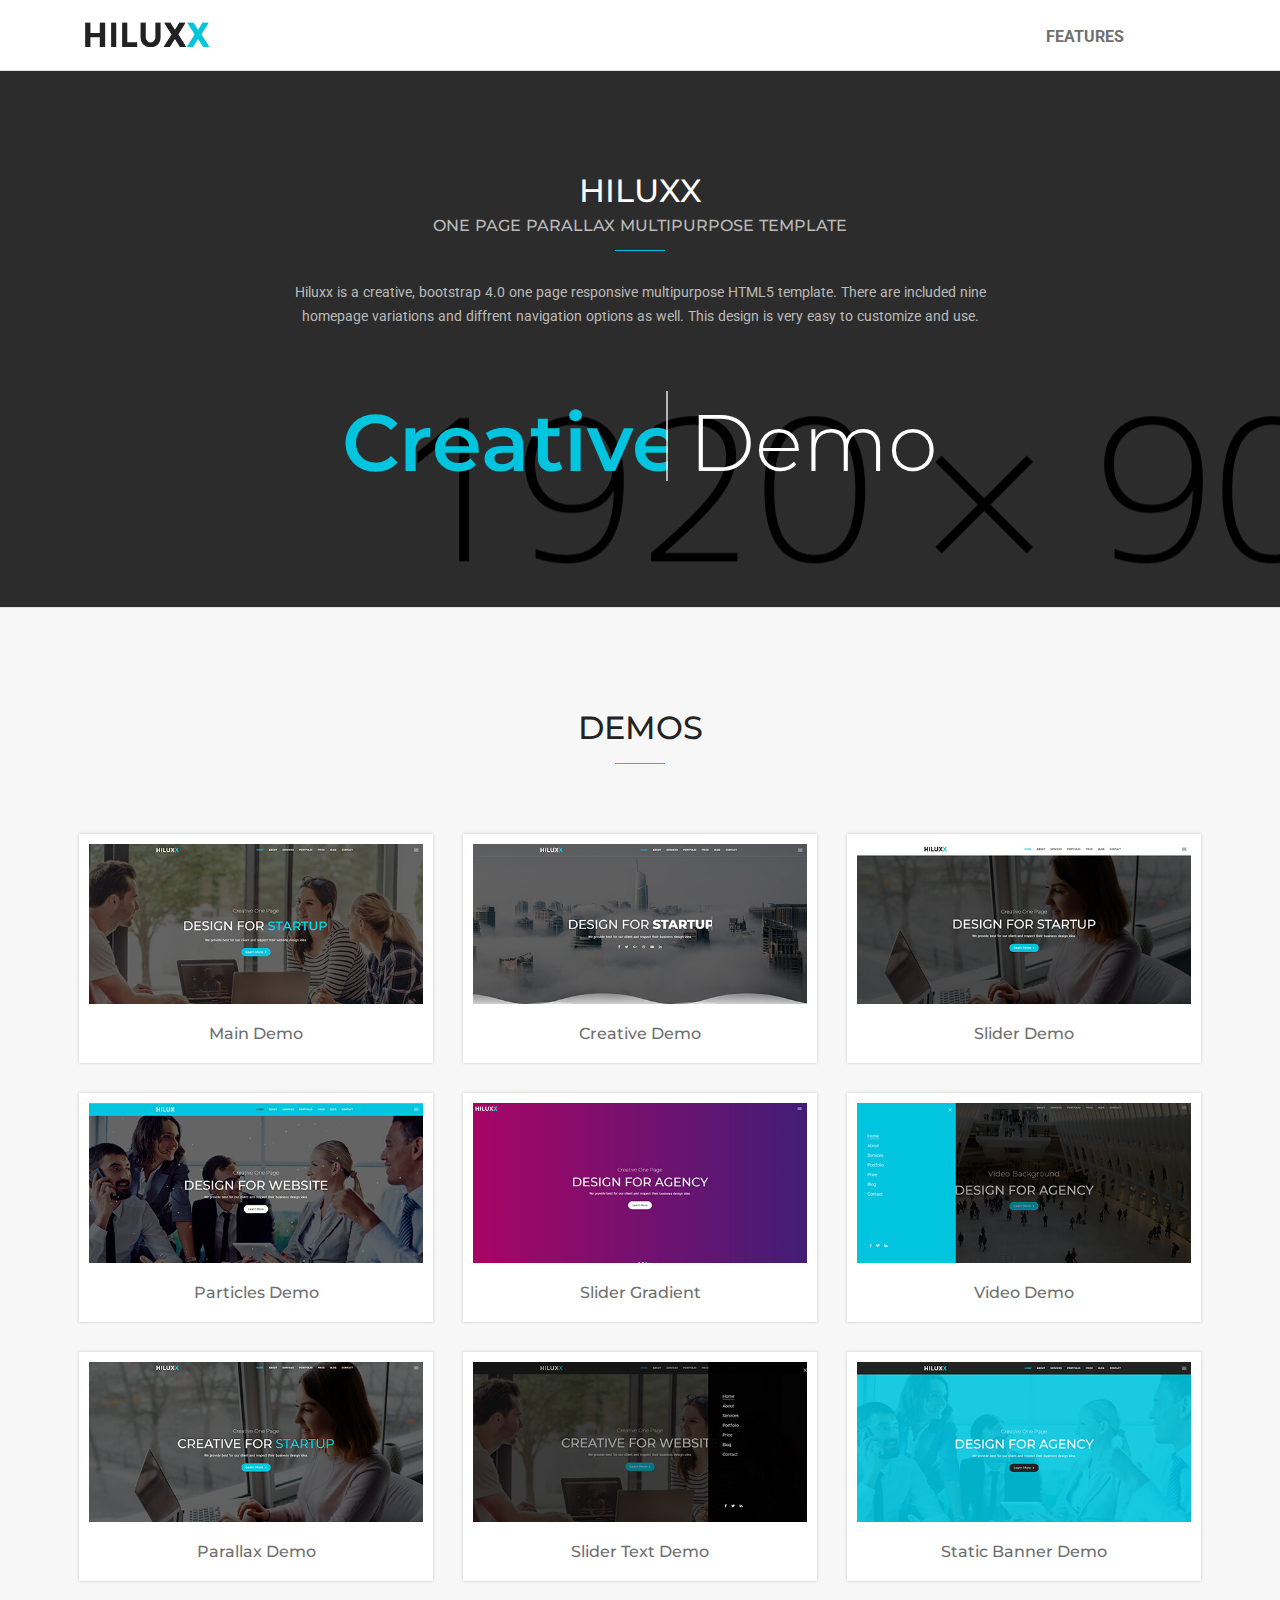
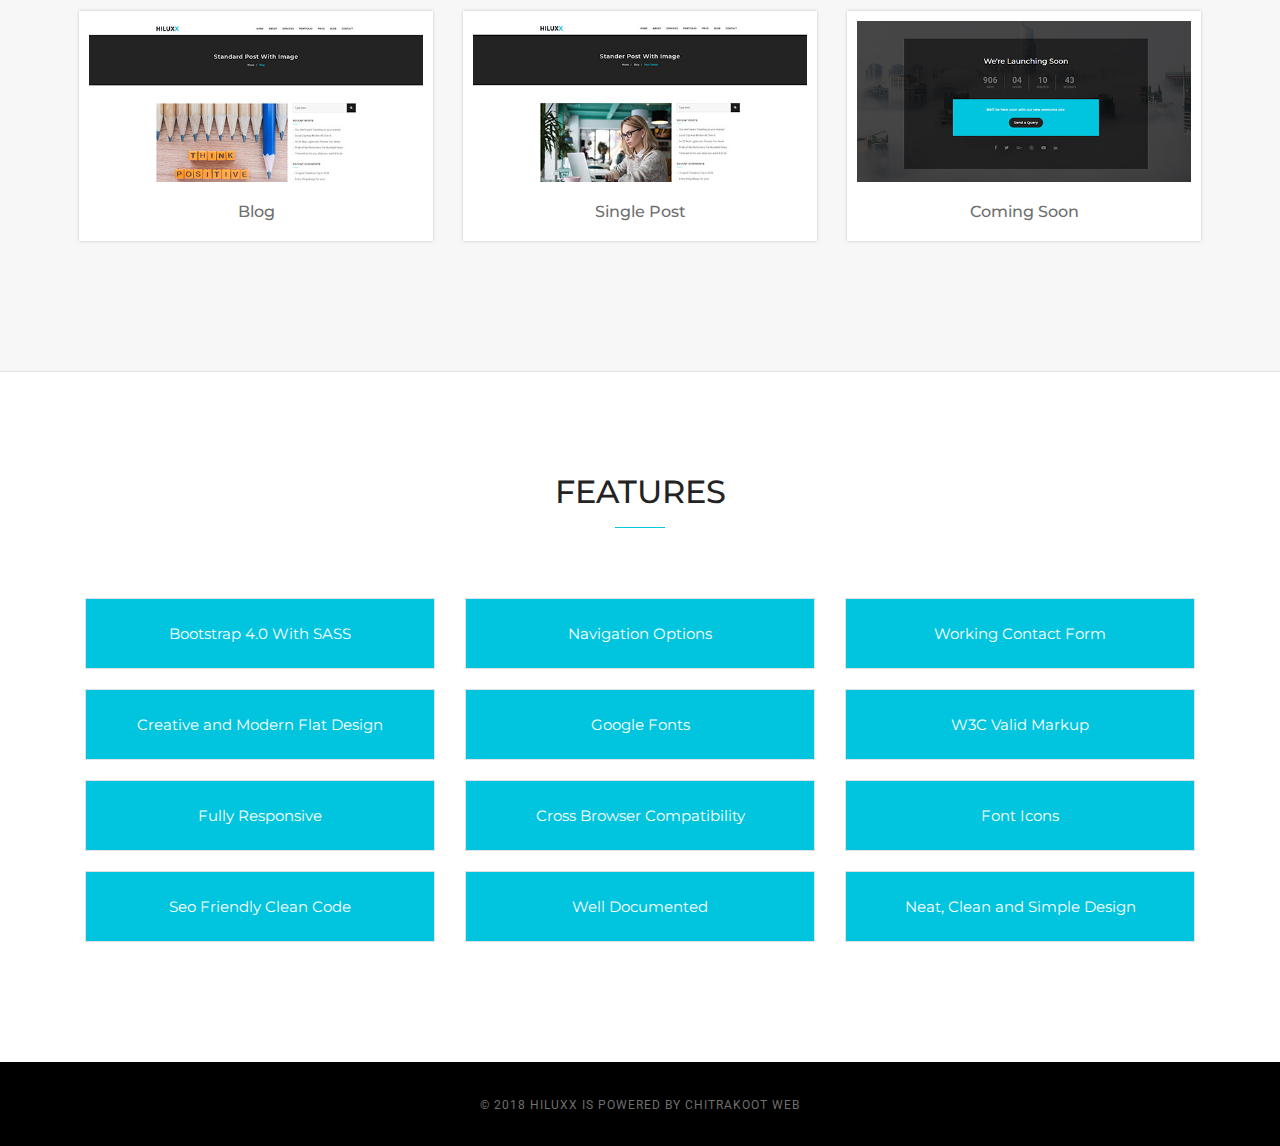
<file: all.html>
<!DOCTYPE html>
<html lang="en">

<head>

    <!-- Metas -->
    <meta charset="utf-8">
    <meta name="author" content="ChitrakootWeb" />
    <meta http-equiv="X-UA-Compatible" content="IE=edge" />
    <meta name="viewport" content="width=device-width, initial-scale=1, maximum-scale=1" />
    <meta name="keywords" content="HTML5 Template Onepage Hiluxx" />
    <meta name="description" content="Hiluxx - One Page Parallax" />

    <!-- Title  -->
    <title>Hiluxx - One Page Parallax</title>

    <!-- Favicon -->
    <link rel="shortcut icon" href="img/favicon.png">
    <link rel="apple-touch-icon" href="img/apple-touch-icon-57x57.png">
    <link rel="apple-touch-icon" sizes="72x72" href="img/apple-touch-icon-72x72.png">
    <link rel="apple-touch-icon" sizes="114x114" href="img/apple-touch-icon-114x114.png">

    <!-- Plugins -->
    <link rel="stylesheet" href="css/plugins.css" />

    <!-- Core Style Css -->
    <link rel="stylesheet" href="css/style.css" />

</head>

<body>
    <!-- start header section -->
    <header>
        <div class="navbar navbar-dark no-padding fixed-top position-relative">
            <div class="container">
                <div class="row d-flex width-100">
                    <div class="col-7 col-md-7">
                        <a href="index.html" class="navbar-brand d-flex align-items-center">
                            <img src="img/logo-dark.png" alt="Hiluxx - One Page Parallax" title="Hiluxx - One Page Parallax" width="125" height="20" />
                        </a>
                    </div>
                    <div class="col-5 col-md-5">
                        <div class="text-right height-70px sm-height-60px line-height-50 no-padding">
                            <a class="font-size16 display-inline-block vertical-align-middle margin-10px-top font-weight-700 text-uppercase" href="#features">Features</a>
                        </div>
                    </div>
                </div>
            </div>
        </div>
    </header>
    <!-- end header section -->
    <!-- start intro section -->
    <section class="bg-extra-dark-gray border-bottom border-top" data-scroll-index="0" data-overlay-dark="8" data-background="img/bg2.jpg" data-stellar-background-ratio="0.5">
        <div class="container">
            <div class="row">
                <div class="col-lg-8 col-md-8 col-sm-10 center-col text-center last-paragraph-no-margin">
                    <h5 class="alt-font font-weight-500 text-white text-uppercase margin-5px-bottom sm-no-padding">Hiluxx</h5>
                    <p class="alt-font font-weight-500 text-extra-light-gray font-size16 text-uppercase margin-15px-bottom">One Page Parallax Multipurpose Template</p>
                    <div class="separator-line-horrizontal-medium-light2 bg-theme center-col margin-30px-bottom"></div>
                    <p class="no-margin-bottom text-light-gray wow fadeInUp">Hiluxx is a creative, bootstrap 4.0 one page responsive multipurpose HTML5 template. There are included nine homepage variations and diffrent navigation options as well. This design is very easy to customize and use.</p>
                </div>
                <div class="col-12 margin-50px-top text-center">
                    <h1 class="banner-headline medium clip no-margin">
                            <span class="banner-words-wrapper">
                              <b class="is-visible theme-color">Creative</b>
                              <b class="theme-color">Slider</b>
                              <b class="theme-color">Particles</b>
                              <b class="theme-color">Gradient</b>
                              <b class="theme-color">Video</b>
                              <b class="theme-color">Parallax</b>
                              <b class="theme-color">Text Slider</b>
                              <b class="theme-color">Static Banner</b>
                            </span>
                            <span class="blc text-white">Demo</span>                            
                    </h1>  
                </div>              
            </div>
        </div>
    </section>
    <!-- end intro section -->
    <!-- start demo section -->
    <section class="bg-light-gray border-bottom">
        <div class="container-fluid width-90">
            <div class="row">
                <div class="col-lg-8 col-md-8 col-sm-12 col-xs-12 center-col margin-70px-bottom sm-margin-40px-bottom xs-margin-30px-bottom text-center last-paragraph-no-margin">
                    <h5 class="alt-font font-weight-500 text-uppercase margin-15px-bottom">Demos</h5>
                    <div class="separator-line-horrizontal-medium-light2 bg-theme center-col"></div>
                </div>
            </div>
            <div class="row">
                <div class="col-lg-4 col-md-6 margin-30px-bottom">
                    <div class="text-center box-shadow padding-10px-all bg-white">
                        <div class="margin-20px-bottom">
                            <a href="main.html"><img src="img/demos/1.jpg" alt="" class="width-100" /></a>
                        </div>
                        <h5 class="font-size16 margin-10px-bottom"><a href="main.html">Main Demo</a></h5>
                    </div>
                </div>
                <div class="col-lg-4 col-md-6 margin-30px-bottom">
                    <div class="text-center box-shadow padding-10px-all bg-white">
                        <div class="margin-20px-bottom">
                            <a href="creative.html"><img src="img/demos/2.jpg" alt="" class="width-100" /></a>
                        </div>
                        <h5 class="font-size16 margin-10px-bottom"><a href="creative.html">Creative Demo</a></h5>
                    </div>
                </div>
                <div class="col-lg-4 col-md-6 margin-30px-bottom">
                    <div class="text-center box-shadow padding-10px-all bg-white">
                        <div class="margin-20px-bottom">
                            <a href="slider.html"><img src="img/demos/5.jpg" alt="" class="width-100" /></a>
                        </div>
                        <h5 class="font-size16 margin-10px-bottom"><a href="slider.html">Slider Demo</a></h5>
                    </div>
                </div>               
                <div class="col-lg-4 col-md-6 margin-30px-bottom">
                    <div class="text-center box-shadow padding-10px-all bg-white">
                        <div class="margin-20px-bottom">
                            <a href="particles.html"><img src="img/demos/4.jpg" alt="" class="width-100" /></a>
                        </div>
                        <h5 class="font-size16 margin-10px-bottom"><a href="particles.html">Particles Demo</a></h5>
                    </div>
                </div>
                <div class="col-lg-4 col-md-6 margin-30px-bottom">
                    <div class="text-center box-shadow padding-10px-all bg-white">
                        <div class="margin-20px-bottom">
                            <a href="slider-gradient.html"><img src="img/demos/3.jpg" alt="" class="width-100" /></a>
                        </div>
                        <h5 class="font-size16 margin-10px-bottom"><a href="slider-gradient.html">Slider Gradient</a></h5>
                    </div>
                </div>                 
                <div class="col-lg-4 col-md-6 margin-30px-bottom">
                    <div class="text-center box-shadow padding-10px-all bg-white">
                        <div class="margin-20px-bottom">
                            <a href="bgvideo.html"><img src="img/demos/6.jpg" alt="" class="width-100" /></a>
                        </div>
                        <h5 class="font-size16 margin-10px-bottom"><a href="bgvideo.html">Video Demo</a></h5>
                    </div>
                </div>

                <div class="col-lg-4 col-md-6 margin-30px-bottom">
                    <div class="text-center box-shadow padding-10px-all bg-white">
                        <div class="margin-20px-bottom">
                            <a href="parallax.html"><img src="img/demos/7.jpg" alt="" class="width-100" /></a>
                        </div>
                        <h5 class="font-size16 margin-10px-bottom"><a href="parallax.html">Parallax Demo</a></h5>
                    </div>
                </div>
                <div class="col-lg-4 col-md-6 margin-30px-bottom">
                    <div class="text-center box-shadow padding-10px-all bg-white">
                        <div class="margin-20px-bottom">
                            <a href="slider-text.html"><img src="img/demos/8.jpg" alt="" class="width-100" /></a>
                        </div>
                        <h5 class="font-size16 margin-10px-bottom"><a href="slider-text.html">Slider Text Demo</a></h5>
                    </div>
                </div>
                <div class="col-lg-4 col-md-6 margin-30px-bottom">
                    <div class="text-center box-shadow padding-10px-all bg-white">
                        <div class="margin-20px-bottom">
                            <a href="static-banner.html"><img src="img/demos/9.jpg" alt="" class="width-100" /></a>
                        </div>
                        <h5 class="font-size16 margin-10px-bottom"><a href="static-banner.html">Static Banner Demo</a></h5>
                    </div>
                </div>                
                <div class="col-lg-4 col-md-6 margin-30px-bottom">
                    <div class="text-center box-shadow padding-10px-all bg-white">
                        <div class="margin-20px-bottom">
                            <a href="blog.html"><img src="img/demos/10.jpg" alt="" class="width-100" /></a>
                        </div>
                        <h5 class="font-size16 margin-10px-bottom"><a href="blog.html">Blog</a></h5>
                    </div>
                </div>
                <div class="col-lg-4 col-md-6 margin-30px-bottom">
                    <div class="text-center box-shadow padding-10px-all bg-white">
                        <div class="margin-20px-bottom">
                            <a href="single-post.html"><img src="img/demos/11.jpg" alt="" class="width-100" /></a>
                        </div>
                        <h5 class="font-size16 margin-10px-bottom"><a href="single-post.html">Single Post</a></h5>
                    </div>
                </div>
                <div class="col-lg-4 col-md-6 center-col">
                    <div class="text-center box-shadow padding-10px-all bg-white">
                        <div class="margin-20px-bottom">
                            <a href="comingsoon.html"><img src="img/demos/12.jpg" alt="" class="width-100" /></a>
                        </div>
                        <h5 class="font-size16 margin-10px-bottom"><a href="comingsoon.html">Coming Soon</a></h5>
                    </div>
                </div>

            </div>
        </div>
    </section>
    <!-- end demo section -->
    <section id="features">
        <div class="container">
            <div class="row">
                <div class="col-lg-8 col-md-8 col-sm-12 col-xs-12 center-col margin-70px-bottom sm-margin-40px-bottom xs-margin-30px-bottom text-center last-paragraph-no-margin">
                    <h5 class="alt-font font-weight-500 text-extra-dark-gray text-uppercase margin-15px-bottom sm-no-padding">Features</h5>
                    <div class="separator-line-horrizontal-medium-light2 bg-theme center-col"></div>
                </div>
            </div>

            <div class="row">
                <div class="col-lg-4 col-md-12">
                    <div class="text-center border padding-25px-tb padding-10px-lr margin-20px-bottom bg-theme">
                        <h5 class="font-size15 font-weight-400  no-margin-bottom text-white">Bootstrap 4.0 With SASS</h5>
                    </div>
                </div>
                <div class="col-lg-4 col-md-12">
                    <div class="text-center border padding-25px-tb padding-10px-lr margin-20px-bottom bg-theme">
                        <h5 class="font-size15 font-weight-400  no-margin-bottom text-white">Navigation Options</h5>
                    </div>
                </div>
                <div class="col-lg-4 col-md-12">
                    <div class="text-center border padding-25px-tb padding-10px-lr margin-20px-bottom bg-theme">
                        <h5 class="font-size15 font-weight-400  no-margin-bottom text-white">Working Contact Form</h5>
                    </div>
                </div>
                <div class="col-lg-4 col-md-12">
                    <div class="text-center border padding-25px-tb padding-10px-lr margin-20px-bottom bg-theme">
                        <h5 class="font-size15 font-weight-400  no-margin-bottom text-white">Creative and Modern Flat Design</h5>
                    </div>
                </div>
                <div class="col-lg-4 col-md-12">
                    <div class="text-center border padding-25px-tb padding-10px-lr margin-20px-bottom bg-theme">
                        <h5 class="font-size15 font-weight-400  no-margin-bottom text-white">Google Fonts</h5>
                    </div>
                </div>
                <div class="col-lg-4 col-md-12">
                    <div class="text-center border padding-25px-tb padding-10px-lr margin-20px-bottom bg-theme">
                        <h5 class="font-size15 font-weight-400  no-margin-bottom text-white">W3C Valid Markup</h5>
                    </div>
                </div>
                <div class="col-lg-4 col-md-12">
                    <div class="text-center border padding-25px-tb padding-10px-lr margin-20px-bottom bg-theme">
                        <h5 class="font-size15 font-weight-400  no-margin-bottom text-white">Fully Responsive</h5>
                    </div>
                </div>
                <div class="col-lg-4 col-md-12">
                    <div class="text-center border padding-25px-tb padding-10px-lr margin-20px-bottom bg-theme">
                        <h5 class="font-size15 font-weight-400  no-margin-bottom text-white">Cross Browser Compatibility</h5>
                    </div>
                </div>
                <div class="col-lg-4 col-md-12">
                    <div class="text-center border padding-25px-tb padding-10px-lr margin-20px-bottom bg-theme">
                        <h5 class="font-size15 font-weight-400  no-margin-bottom text-white">Font Icons</h5>
                    </div>
                </div>
                <div class="col-lg-4 col-md-12">
                    <div class="text-center border padding-25px-tb padding-10px-lr margin-20px-bottom bg-theme">
                        <h5 class="font-size15 font-weight-400  no-margin-bottom text-white">Seo Friendly Clean Code</h5>
                    </div>
                </div>
                <div class="col-lg-4 col-md-12">
                    <div class="text-center border padding-25px-tb padding-10px-lr margin-20px-bottom bg-theme">
                        <h5 class="font-size15 font-weight-400  no-margin-bottom text-white">Well Documented</h5>
                    </div>
                </div>
                <div class="col-lg-4 col-md-12">
                    <div class="text-center border padding-25px-tb padding-10px-lr margin-20px-bottom bg-theme">
                        <h5 class="font-size15 font-weight-400  no-margin-bottom text-white">Neat, Clean and Simple Design</h5>
                    </div>
                </div>
            </div>
        </div>
    </section>
    <!-- start footer section -->
    <footer class="bg-white">
        <div class="footer-bottom bg-black">
            <div class="container">
                <div class="row">
                    <div class="col-md-12 col-sm-12 text-center">
                        <span class="font-size12 text-uppercase letter-spacing-1">&copy; 2018 Hiluxx is Powered by Chitrakoot Web</span>
                    </div>
                </div>
            </div>
        </div>
        <div id="back-to-top" class="back-to-top">
            <i class="fa fa-angle-up"></i>
        </div>
    </footer>
    <!-- end footer section -->

    <!-- all js include start -->

    <!-- jQuery -->
    <script src="js/jquery.min.js"></script>

    <!-- popper.min -->
    <script src="js/popper.min.js"></script>

    <!-- bootstrap -->
    <script src="js/bootstrap.min.js"></script>

    <!-- scrollIt -->
    <script src="js/scrollIt.min.js"></script>

    <!-- animated.headline -->
    <script src="js/animated.headline.js"></script>

    <!-- jquery.appear -->
    <script src="js/jquery.appear.js"></script>

    <!-- jquery.count.min -->
    <script src="js/jquery.count.min.js"></script>

    <!-- owl carousel -->
    <script src="js/owl.carousel.min.js"></script>

    <!-- jquery.magnific-popup js -->
    <script src="js/jquery.magnific-popup.min.js"></script>

    <!-- stellar js -->
    <script src="js/jquery.stellar.min.js"></script>

    <!-- isotope.pkgd.min js -->
    <script src="js/isotope.pkgd.min.js"></script>

    <!-- particles -->
    <script src="js/particles.min.js"></script>

    <!-- countdown -->
    <script src="js/countdown.js"></script>    

    <!-- gradient -->
    <script src="js/granim.min.js"></script>

    <!-- Map -->
    <script src="js/map.js"></script>

    <!-- custom scripts -->
    <script src="js/scripts.js"></script>

    <!-- all js include end -->

</body>

</html>
</file>
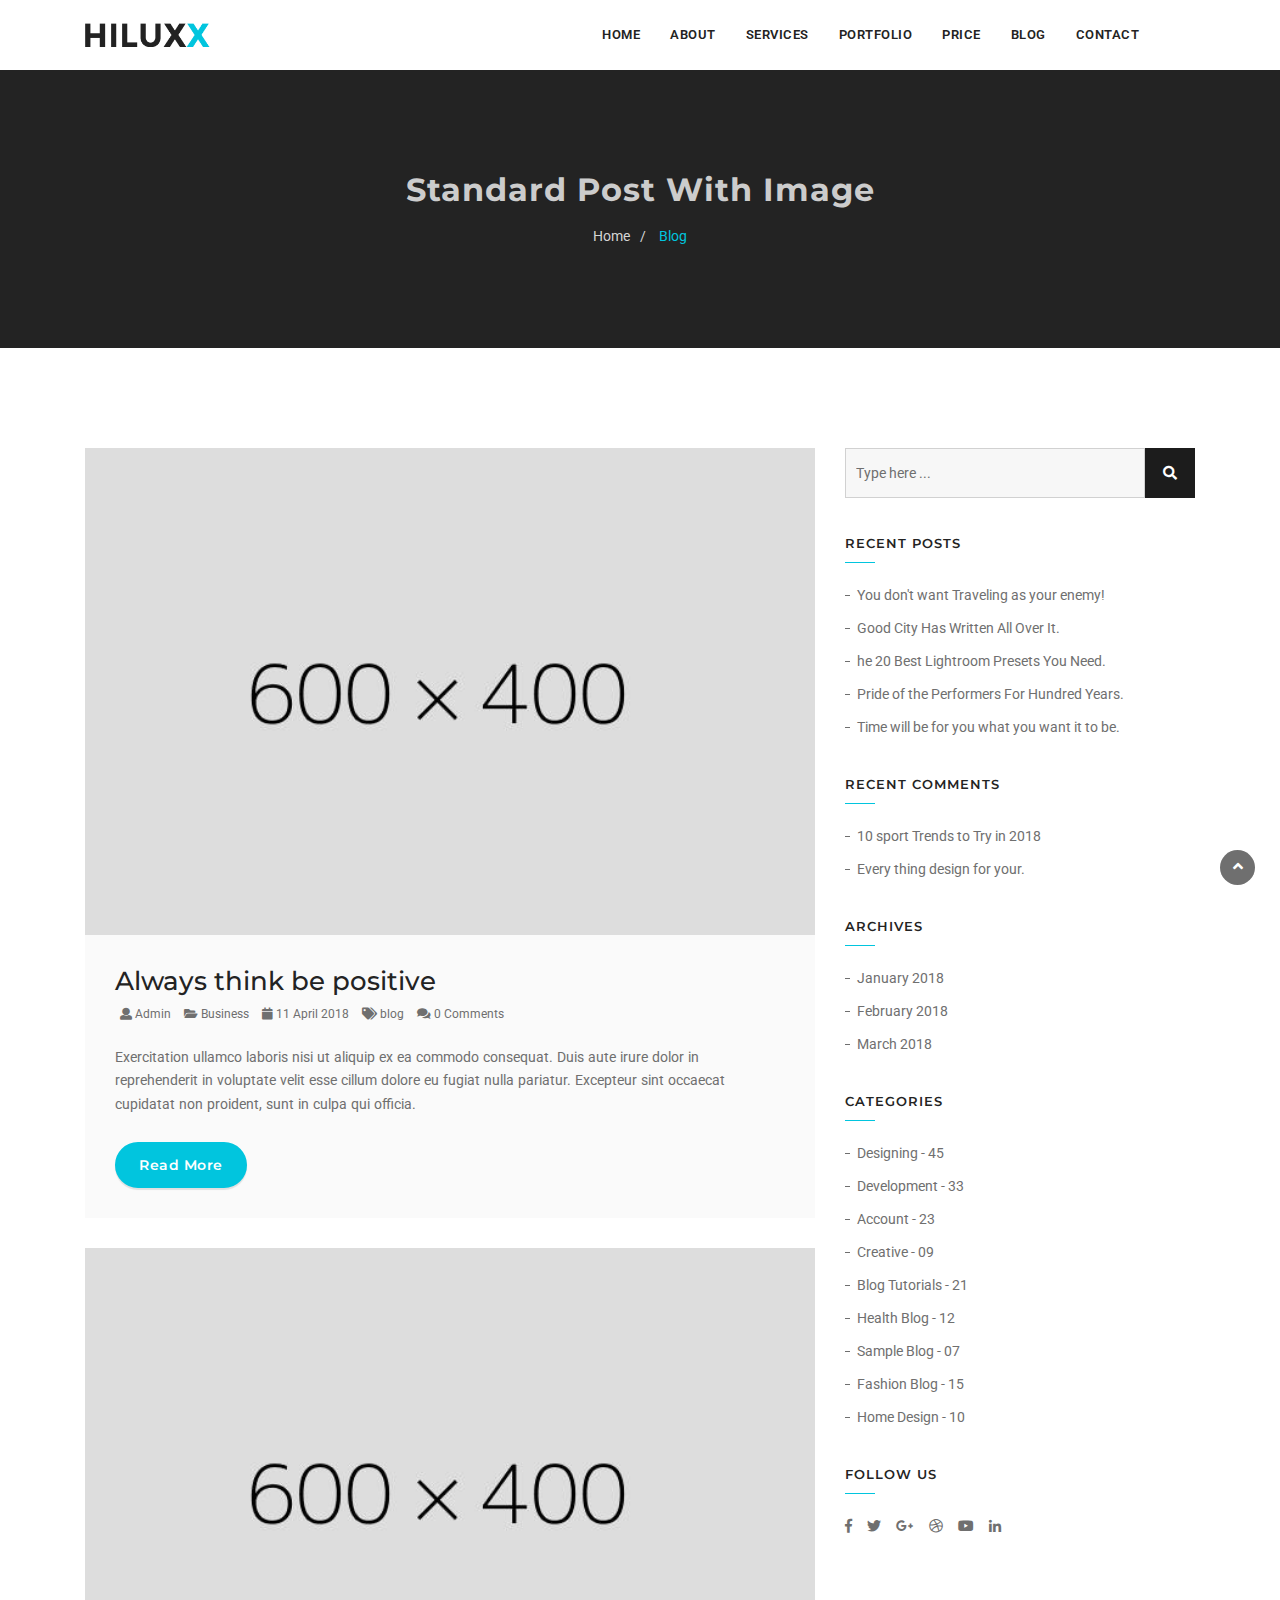
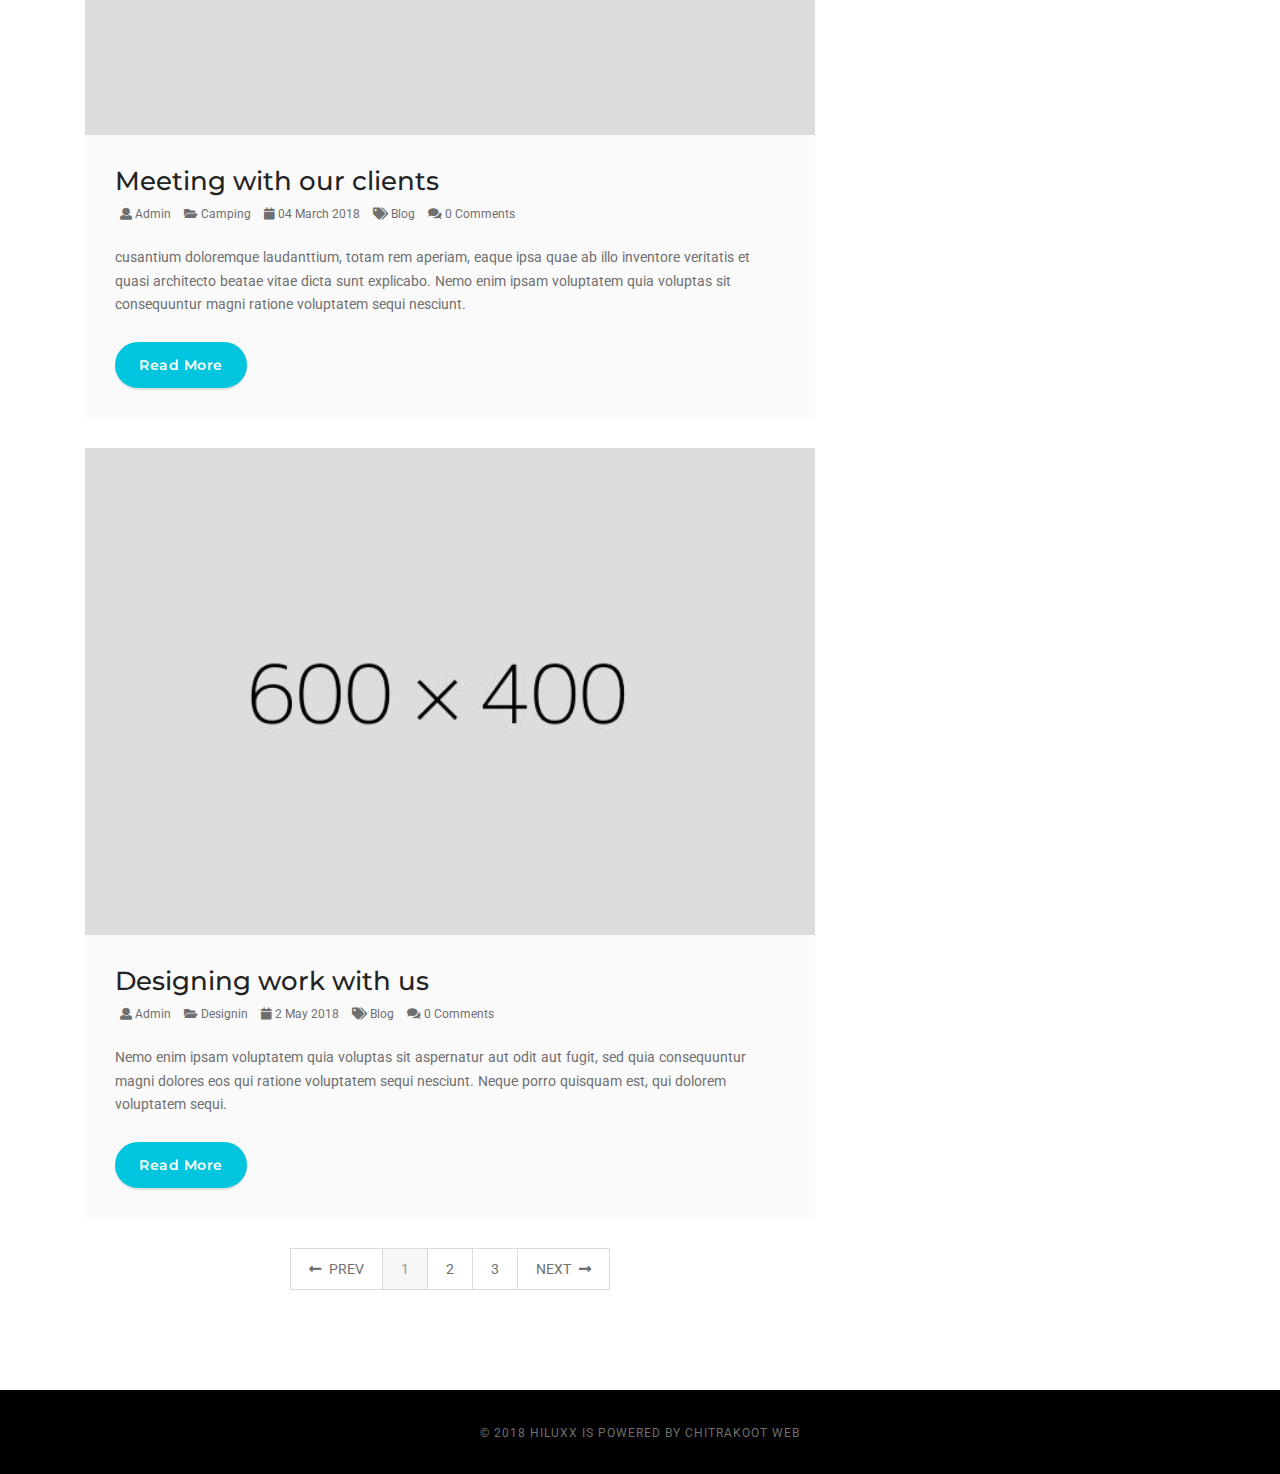
<file: blog.html>
<!DOCTYPE html>
<html lang="en">

<head>

    <!-- Metas -->
    <meta charset="utf-8">
    <meta name="author" content="ChitrakootWeb" />    
    <meta http-equiv="X-UA-Compatible" content="IE=edge" />
    <meta name="viewport" content="width=device-width, initial-scale=1, maximum-scale=1" />
    <meta name="keywords" content="HTML5 Template Onepage Hiluxx" />
    <meta name="description" content="Hiluxx - One Page Parallax" />

    <!-- Title  -->
    <title>Hiluxx - One Page Parallax</title>

    <!-- Favicon -->
    <link rel="shortcut icon" href="img/favicon.png">
    <link rel="apple-touch-icon" href="img/apple-touch-icon-57x57.png">
    <link rel="apple-touch-icon" sizes="72x72" href="img/apple-touch-icon-72x72.png">
    <link rel="apple-touch-icon" sizes="114x114" href="img/apple-touch-icon-114x114.png">

    <!-- Plugins -->
    <link rel="stylesheet" href="css/plugins.css" />

    <!-- Core Style Css -->
    <link rel="stylesheet" href="css/style.css" />

</head>

<body>

    <!-- Start page loading -->
    <div id="preloader">
        <div class="row loader">
            <div class="loader-icon"></div>
        </div>
    </div>
    <!-- End page loading -->
    
    <!-- Start Navbar -->
    <nav class="navbar navbar-expand-lg blog-nav nav-scroll">
        <div class="container sm-padding-10px-tb sm-padding-15px-lr">
            <!-- Logo -->
            <a class="logo" href="javascript:void(0);">
                <img src="img/logo-dark.png" alt="Hiluxx - One Page Parallax" title="Hiluxx - One Page Parallax">
            </a>
            <button class="navbar-toggler" type="button" data-toggle="collapse" data-target="#navbarContent" aria-controls="navbarContent" aria-expanded="false" aria-label="Toggle navigation">
                <span class="icon-bar"><i class="fas fa-bars"></i></span>
            </button>
            <!-- navbar links -->
            <div class="collapse navbar-collapse" id="navbarContent">
                <ul class="navbar-nav ml-auto">
                    <li class="nav-item">
                        <a class="nav-link" href="main.html">Home</a>
                    </li>
                    <li class="nav-item">
                        <a class="nav-link" href="main.html">About</a>
                    </li>
                    <li class="nav-item">
                        <a class="nav-link" href="main.html">Services</a>
                    </li>                    
                    <li class="nav-item">
                        <a class="nav-link" href="main.html">Portfolio</a>
                    </li>
                    <li class="nav-item">
                        <a class="nav-link" href="main.html">Price</a>
                    </li>
                    <li class="nav-item">
                        <a class="nav-link" href="main.html">Blog</a>
                    </li>
                    <li class="nav-item">
                        <a class="nav-link" href="main.html">Contact</a>
                    </li>
                </ul>
            </div>
        </div>
    </nav>
    <!-- End Navbar  -->

    <!-- Start Header -->
    <section id="home" class="blog-header" data-scroll-index="0">
        <div class="container">
            <div class="row">
                <div class="text-center col-md-12">
                    <h2 class="font-size32 md-font-size27 sm-font-size24 xs-font-size20">Standard Post With Image</h2>
                    <a href="javascript:void(0);">Home</a>
                    <a href="javascript:void(0);" class="active">Blog</a>
                </div>
            </div>
        </div>
        
        </section>
    <!-- End Header -->

    <!--  Start Blog Section -->
    <section class="blogs ">
        <div class="container">
            <div class="row">
            	<!--  start blog left-->
                <div class="col-md-8 xs-margin-30px-bottom">
                    <div class="posts">
                    	<!-- start post -->
                        <div class="post">
                            <div class="post-img wow fadeInLeft">
                                <a href="single-post.html" class="width-100">
                                    <img src="img/blog/2.jpg" alt="">
                                </a>
                            </div>
                            <div class="content">
                                <div class="post-meta">
                                    <div class="post-title">
                                        <h5>
										     <a href="single-post.html">Always think be positive</a>
										</h5>
                                    </div>
                                    <ul class="meta wow fadeInUp" data-wow-duration="0.2s">
                                        <li>
                                            <a href="javascript:void(0);">
                                                <i class="fa fa-user" aria-hidden="true"></i> Admin
                                            </a>
                                        </li>
                                        <li>
                                            <a href="javascript:void(0);">
                                                <i class="fa fa-folder-open" aria-hidden="true"></i> Business
                                            </a>
                                        </li>
                                        <li>
                                            <a href="javascript:void(0);">
                                                <i class="fa fa-calendar" aria-hidden="true"></i> 11 April 2018
                                            </a>
                                        </li>
                                        <li>
                                            <a href="javascript:void(0);">
                                                <i class="fa fa-tags" aria-hidden="true"></i> blog
                                            </a>
                                        </li>
                                        <li>
                                            <a href="javascript:void(0);">
                                                <i class="fa fa-comments" aria-hidden="true"></i> 0 Comments
                                            </a>
                                        </li>
                                    </ul>
                                </div>
                                <div class="post-cont wow fadeInUp" data-wow-duration="0.4s">
                                    <p>Exercitation ullamco laboris nisi ut aliquip ex ea commodo consequat. Duis aute irure dolor in reprehenderit in voluptate velit esse cillum dolore eu fugiat nulla pariatur. Excepteur sint occaecat cupidatat non proident, sunt in culpa qui officia.</p>
                                </div>
                                <a href="single-post.html" class="btn wow fadeInUp" data-wow-duration="0.6s">Read More</a>
                            </div>
                        </div>
                        <!-- end post -->
                        
                        <!-- start post -->
                        <div class="post">
                            <div class="post-img  wow fadeInLeft">
                                <a href="single-post.html" class="width-100">
                                    <img src="img/blog/3.jpg" alt="">
                                </a>
                            </div>
                            <div class="content">
                                <div class="post-meta">
                                    <div class="post-title">
                                        <h5>
												<a href="single-post.html">Meeting with our clients</a>
										</h5>
                                    </div>
                                    <ul class="meta wow fadeInUp" data-wow-duration="0.2s">
                                        <li>
                                            <a href="javascript:void(0);">
                                                <i class="fa fa-user" aria-hidden="true"></i> Admin
                                            </a>
                                        </li>
                                        <li>
                                            <a href="javascript:void(0);">
                                                <i class="fa fa-folder-open" aria-hidden="true"></i> Camping
                                            </a>
                                        </li>
                                        <li>
                                            <a href="javascript:void(0);">
                                                <i class="fa fa-calendar" aria-hidden="true"></i> 04 March 2018
                                            </a>
                                        </li>
                                        <li>
                                            <a href="javascript:void(0);">
                                                <i class="fa fa-tags" aria-hidden="true"></i> Blog
                                            </a>
                                        </li>
                                        <li>
                                            <a href="javascript:void(0);">
                                                <i class="fa fa-comments" aria-hidden="true"></i> 0 Comments
                                            </a>
                                        </li>
                                    </ul>
                                </div>
                                <div class="post-cont wow fadeInUp" data-wow-duration="0.4s">
                                    <p>cusantium doloremque laudanttium, totam rem aperiam, eaque ipsa quae ab illo inventore veritatis et quasi architecto beatae vitae dicta sunt explicabo. Nemo enim ipsam voluptatem quia voluptas sit consequuntur magni ratione voluptatem sequi nesciunt.</p>
                                </div>
                                <a href="single-post.html" class="btn wow fadeInUp" data-wow-duration="0.6s">Read More</a>
                            </div>
                        </div>
                        <!-- end post -->

                        <!-- start post -->
                        <div class="post">
                            <div class="post-img wow fadeInLeft">
                                <a href="single-post.html" class="width-100">
                                    <img src="img/blog/1.jpg" alt="">
                                </a>
                            </div>
                            <div class="content">
                                <div class="post-meta">
                                    <div class="post-title">
                                        <h5>
												<a href="single-post.html">Designing work with us</a>
											</h5>
                                    </div>
                                    <ul class="meta wow fadeInUp" data-wow-duration="0.2s">
                                        <li>
                                            <a href="javascript:void(0);">
                                                <i class="fa fa-user" aria-hidden="true"></i> Admin
                                            </a>
                                        </li>
                                        <li>
                                            <a href="javascript:void(0);">
                                                <i class="fa fa-folder-open" aria-hidden="true"></i> Designin
                                            </a>
                                        </li>
                                        <li>
                                            <a href="javascript:void(0);">
                                                <i class="fa fa-calendar" aria-hidden="true"></i> 2 May 2018
                                            </a>
                                        </li>
                                        <li>
                                            <a href="javascript:void(0);">
                                                <i class="fa fa-tags" aria-hidden="true"></i> Blog
                                            </a>
                                        </li>
                                        <li>
                                            <a href="javascript:void(0);">
                                                <i class="fa fa-comments" aria-hidden="true"></i> 0 Comments
                                            </a>
                                        </li>
                                    </ul>
                                </div>
                                <div class="post-cont wow fadeInUp" data-wow-duration="0.4s">
                                    <p>Nemo enim ipsam voluptatem quia voluptas sit aspernatur aut odit aut fugit, sed quia consequuntur magni dolores eos qui ratione voluptatem sequi nesciunt. Neque porro quisquam est, qui dolorem voluptatem sequi.</p>
                                </div>
                                <a href="single-post.html" class="btn wow fadeInUp" data-wow-duration="0.6s">Read More</a>

                            </div>
                        </div>
                        <!-- end post -->
                        <div class="pagination text-uppercase wow fadeInUp">
                            <ul>
                                <li><a href="javascript:void(0);"><i class="fas fa-long-arrow-alt-left margin-5px-right xs-display-none"></i> Prev</a></li>
                                <li class="active"><a href="javascript:void(0);">1</a></li>
                                <li><a href="javascript:void(0);">2</a></li>
                                <li><a href="javascript:void(0);">3</a></li>
                                <li><a href="javascript:void(0);">Next <i class="fas fa-long-arrow-alt-right margin-5px-left xs-display-none"></i></a></li>
                            </ul>
                        </div>

                    </div>
                </div>
                <!--  end blog left-->
                <!--  start blog right-->
                <div class="col-md-4">
                    <div class="side-bar">
                        <div class="widget search wow fadeInRight">
                            <form method='post'>
                                <input type="hidden" name="form-name" value="form 1" />
                                <input type="search" name="search"  placeholder="Type here ...">
                                <button type="submit"><i class="fa fa-search" aria-hidden="true"></i></button>
                            </form>
                        </div>

                        <div class="widget wow fadeInRight" data-wow-duration="0.4s">
                            <div class="widget-title">
                                <h6>Recent Posts</h6>
                            </div>
                            <ul>
                                <li><a href="javascript:void(0);">You don't want Traveling as your enemy!</a></li>
                                <li><a href="javascript:void(0);">Good City Has Written All Over It.</a></li>
                                <li><a href="javascript:void(0);">he 20 Best Lightroom Presets You Need.</a></li>
                                <li><a href="javascript:void(0);">Pride of the Performers For Hundred Years.</a></li>
                                <li><a href="javascript:void(0);">Time will be for you what you want it to be.</a></li>
                            </ul>
                        </div>

                        <div class="widget  wow fadeInRight" data-wow-duration="0.6s">
                            <div class="widget-title">
                                <h6>Recent Comments</h6>
                            </div>
                            <ul>
                                <li><a href="javascript:void(0);">10 sport Trends to Try in 2018</a></li>
                                <li><a href="javascript:void(0);">Every thing design for your.</a></li>
                            </ul>
                        </div>

                        <div class="widget  wow fadeInRight" data-wow-duration="0.8s">
                            <div class="widget-title">
                                <h6>Archives</h6>
                            </div>
                            <ul>
                                <li><a href="javascript:void(0);">January 2018</a></li>
                                <li><a href="javascript:void(0);">February 2018</a></li>
                                <li><a href="javascript:void(0);">March 2018</a></li>
                            </ul>
                        </div>

                        <div class="widget  wow fadeInRight" data-wow-duration="1.2s">
                            <div class="widget-title">
                                <h6>Categories</h6>
                            </div>
                            <ul>
                                <li><a href="javascript:void(0);">Designing - 45</a></li>
                                <li><a href="javascript:void(0);">Development - 33</a></li>
                                <li><a href="javascript:void(0);">Account - 23</a></li>
                                <li><a href="javascript:void(0);">Creative - 09</a></li>
                                <li><a href="javascript:void(0);">Blog Tutorials - 21</a></li>
                                <li><a href="javascript:void(0);">Health Blog - 12</a></li>
                                <li><a href="javascript:void(0);">Sample Blog - 07</a></li>
                                <li><a href="javascript:void(0);">Fashion Blog - 15</a></li>
                                <li><a href="javascript:void(0);">Home Design - 10</a></li>
                            </ul>
                        </div>

                        <div class="widget  wow fadeInRight" data-wow-duration="1.4s">
                            <div class="widget-title">
                                <h6>Follow Us</h6>
                            </div>
                            <ul class="social-listing">
                                <li><a href="javascript:void(0);"><i class="fab fa-facebook-f"></i></a></li>
                                <li><a href="javascript:void(0);"><i class="fab fa-twitter"></i></a></li>
                                <li><a href="javascript:void(0);"><i class="fab fa-google-plus-g"></i></a></li>
                                <li><a href="javascript:void(0);"><i class="fab fa-dribbble"></i></a></li>
                                <li><a href="javascript:void(0);"><i class="fab fa-youtube"></i></a></li>
                                <li><a href="javascript:void(0);"><i class="fab fa-linkedin-in"></i></a></li>
                            </ul>
                        </div>

                    </div>
                </div>
                <!--  end blog right-->
            </div>
        </div>
    </section>
    <!--  End Blog Section -->

    <!--  Start Footer Section -->
    <footer class="bg-white">
        <div class="footer-bottom bg-black">
            <div class="container">
                <div class="row">
                    <div class="col-md-12 col-sm-12 text-center">
                        <span class="font-size12 text-uppercase letter-spacing-1">© 2018 Hiluxx is Powered by Chitrakoot Web</span>
                    </div>
                </div>
            </div>
        </div>
        <div id="back-to-top" class="back-to-top reveal">
            <i class="fa fa-angle-up"></i>
        </div>
    </footer>
    <!--  End Footer Section -->

    <!-- all js include start -->

    <!-- jQuery -->
    <script src="js/jquery.min.js"></script>

    <!-- popper.min -->
    <script src="js/popper.min.js"></script>

    <!-- bootstrap -->
    <script src="js/bootstrap.min.js"></script>

    <!-- scrollIt -->
    <script src="js/scrollIt.min.js"></script>

    <!-- animated.headline -->
    <script src="js/animated.headline.js"></script>

    <!-- jquery.appear -->
    <script src="js/jquery.appear.js"></script>

    <!-- jquery.count.min -->
    <script src="js/jquery.count.min.js"></script>

    <!-- owl carousel -->
    <script src="js/owl.carousel.min.js"></script>

    <!-- jquery.magnific-popup js -->
    <script src="js/jquery.magnific-popup.min.js"></script>

    <!-- stellar js -->
    <script src="js/jquery.stellar.min.js"></script>

    <!-- isotope.pkgd.min js -->
    <script src="js/isotope.pkgd.min.js"></script>

    <!-- particles -->
    <script src="js/particles.min.js"></script>

    <!-- countdown -->
    <script src="js/countdown.js"></script>    

    <!-- gradient -->
    <script src="js/granim.min.js"></script>

    <!-- Map -->
    <script src="js/map.js"></script>

    <!-- custom scripts -->
    <script src="js/scripts.js"></script>

    <!-- all js include end -->

</body>

</html>
</file>
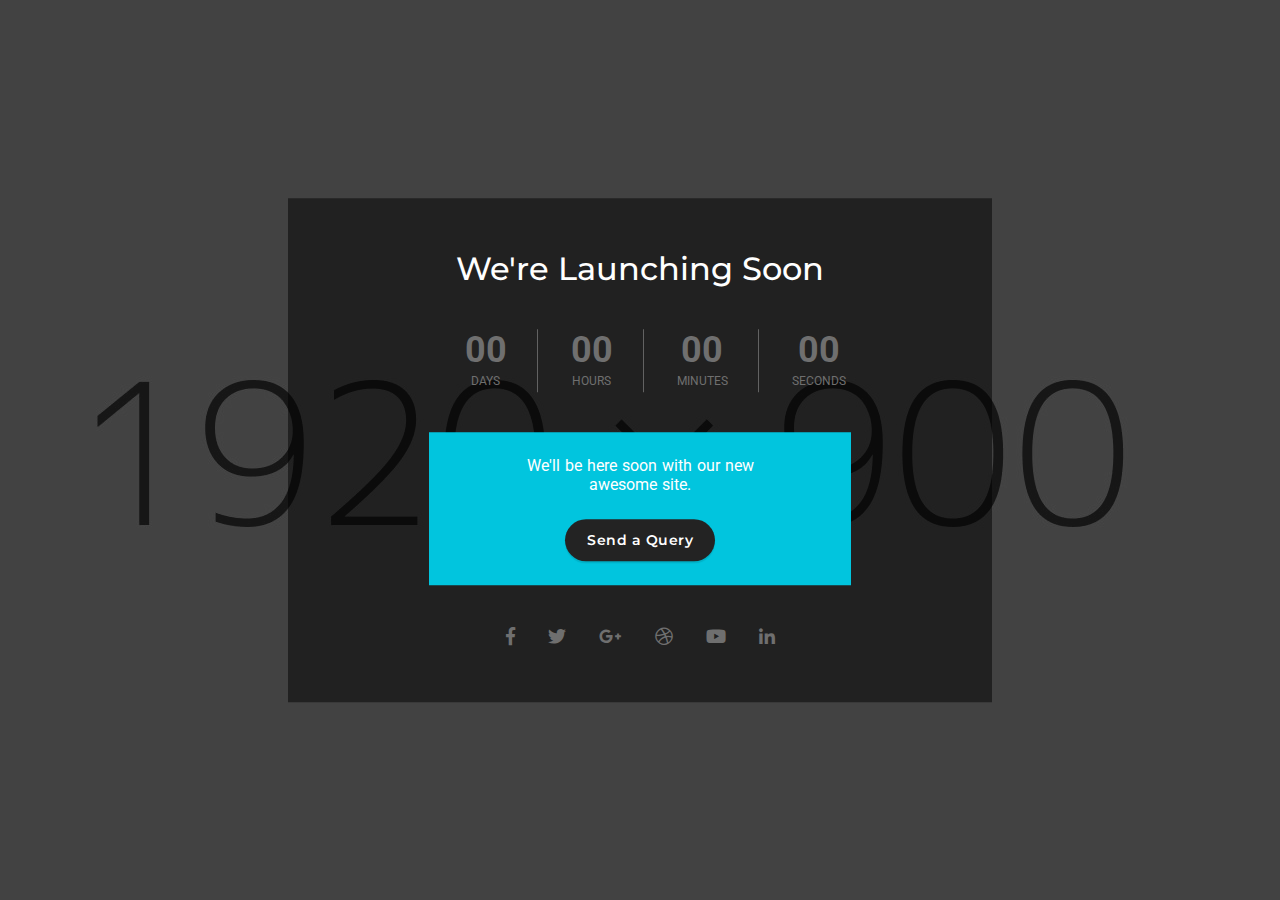
<file: comingsoon.html>
<!DOCTYPE html>
<html lang="en">

<head>

    <!-- Metas -->
    <meta charset="utf-8">
    <meta name="author" content="ChitrakootWeb" />    
    <meta http-equiv="X-UA-Compatible" content="IE=edge" />
    <meta name="viewport" content="width=device-width, initial-scale=1, maximum-scale=1" />
    <meta name="keywords" content="HTML5 Template Onepage Hiluxx" />
    <meta name="description" content="Hiluxx - One Page Parallax" />

    <!-- Title  -->
    <title>Hiluxx - One Page Parallax</title>

    <!-- Favicon -->
    <link rel="shortcut icon" href="img/favicon.png">
    <link rel="apple-touch-icon" href="img/apple-touch-icon-57x57.png">
    <link rel="apple-touch-icon" sizes="72x72" href="img/apple-touch-icon-72x72.png">
    <link rel="apple-touch-icon" sizes="114x114" href="img/apple-touch-icon-114x114.png">

    <!-- Plugins -->
    <link rel="stylesheet" href="css/plugins.css" />

    <!-- Core Style Css -->
    <link rel="stylesheet" href="css/style.css" />

</head>

<body>

    <!-- Start page loading -->
    <div id="preloader">
        <div class="row loader">
            <div class="loader-icon"></div>
        </div>
    </div>
    <!-- End page loading -->
    
    <!-- start comingsoon section -->
    <section class="full-screen cover-background no-padding" style="background-image: url(img/bg1.jpg);">
        <div class="opacity-full bg-extra-dark-gray"></div>
        <div class="container">
            <div class="absolute-middle-center width-55 sm-width-90 bg-black-opacity-light padding-four-all xs-padding-eight-tb coming-soon">
                <div class="row">
                    <div class="col-md-12 text-center wow fadeInDown">
                        <div class="coming-soon">
                            <h5 class="alt-font text-white margin-40px-bottom xs-margin-25px-bottom">We're Launching Soon</h5>
                        </div>
                    </div>
                </div>
                <div class="row">
                    <div class="col-md-12 wow fadeInUp">
                        <ul class="countdown text-center no-padding margin-40px-bottom xs-margin-25px-bottom">
                            <!-- start days -->
                            <li><span class="days">00</span>
                                <p class="timeRefDays text-center">days</p>
                            </li>
                            <!-- end days -->
                            <!-- start hours -->
                            <li><span class="hours">00</span>
                                <p class="timeRefHours">hours</p>
                            </li>
                            <!-- end hours -->
                            <!-- start minutes -->
                            <li><span class="minutes">00</span>
                                <p class="timeRefMinutes">minutes</p>
                            </li>
                            <!-- end minutes -->
                            <!-- start seconds -->
                            <li><span class="seconds">00</span>
                                <p class="timeRefSeconds">seconds</p>
                            </li>
                            <!-- end seconds -->
                        </ul>
                        <div class="bg-theme padding-four-all xs-padding-20px-all text-center margin-40px-bottom xs-margin-20px-bottom center-col width-70 xs-width-90">
                            <p class="font-size16 text-white width-70 center-col xs-width-100 xs-margin-15px-bottom">We'll be here soon with our new awesome site.</p>
                            <a href="main.html" class="btn secondary no-border-all">Send a Query</a>
                        </div>
                        <ul class="social-links text-center no-margin no-padding list-style-none">
                            <li><a href="javascript:void(0);"><i class="fab fa-facebook-f"></i></a></li>
                            <li><a href="javascript:void(0);"><i class="fab fa-twitter"></i></a></li>
                            <li><a href="javascript:void(0);"><i class="fab fa-google-plus-g"></i></a></li>
                            <li><a href="javascript:void(0);"><i class="fab fa-dribbble"></i></a></li>
                            <li><a href="javascript:void(0);"><i class="fab fa-youtube"></i></a></li>
                            <li><a href="javascript:void(0);"><i class="fab fa-linkedin-in"></i></a></li>
                        </ul>
                    </div>
                </div>
            </div>
        </div>
    </section>
    <!-- end comingsoon section -->

    <!-- all js include start -->

    <!-- jQuery -->
    <script src="js/jquery.min.js"></script>

    <!-- popper.min -->
    <script src="js/popper.min.js"></script>

    <!-- bootstrap -->
    <script src="js/bootstrap.min.js"></script>

    <!-- scrollIt -->
    <script src="js/scrollIt.min.js"></script>

    <!-- animated.headline -->
    <script src="js/animated.headline.js"></script>

    <!-- jquery.appear -->
    <script src="js/jquery.appear.js"></script>

    <!-- jquery.count.min -->
    <script src="js/jquery.count.min.js"></script>

    <!-- owl carousel -->
    <script src="js/owl.carousel.min.js"></script>

    <!-- jquery.magnific-popup js -->
    <script src="js/jquery.magnific-popup.min.js"></script>

    <!-- stellar js -->
    <script src="js/jquery.stellar.min.js"></script>

    <!-- isotope.pkgd.min js -->
    <script src="js/isotope.pkgd.min.js"></script>

    <!-- particles -->
    <script src="js/particles.min.js"></script>

    <!-- countdown -->
    <script src="js/countdown.js"></script>    

    <!-- gradient -->
    <script src="js/granim.min.js"></script>

    <!-- Map -->
    <script src="js/map.js"></script>

    <!-- custom scripts -->
    <script src="js/scripts.js"></script>

    <!-- all js include end -->

</body>

</html>
</file>
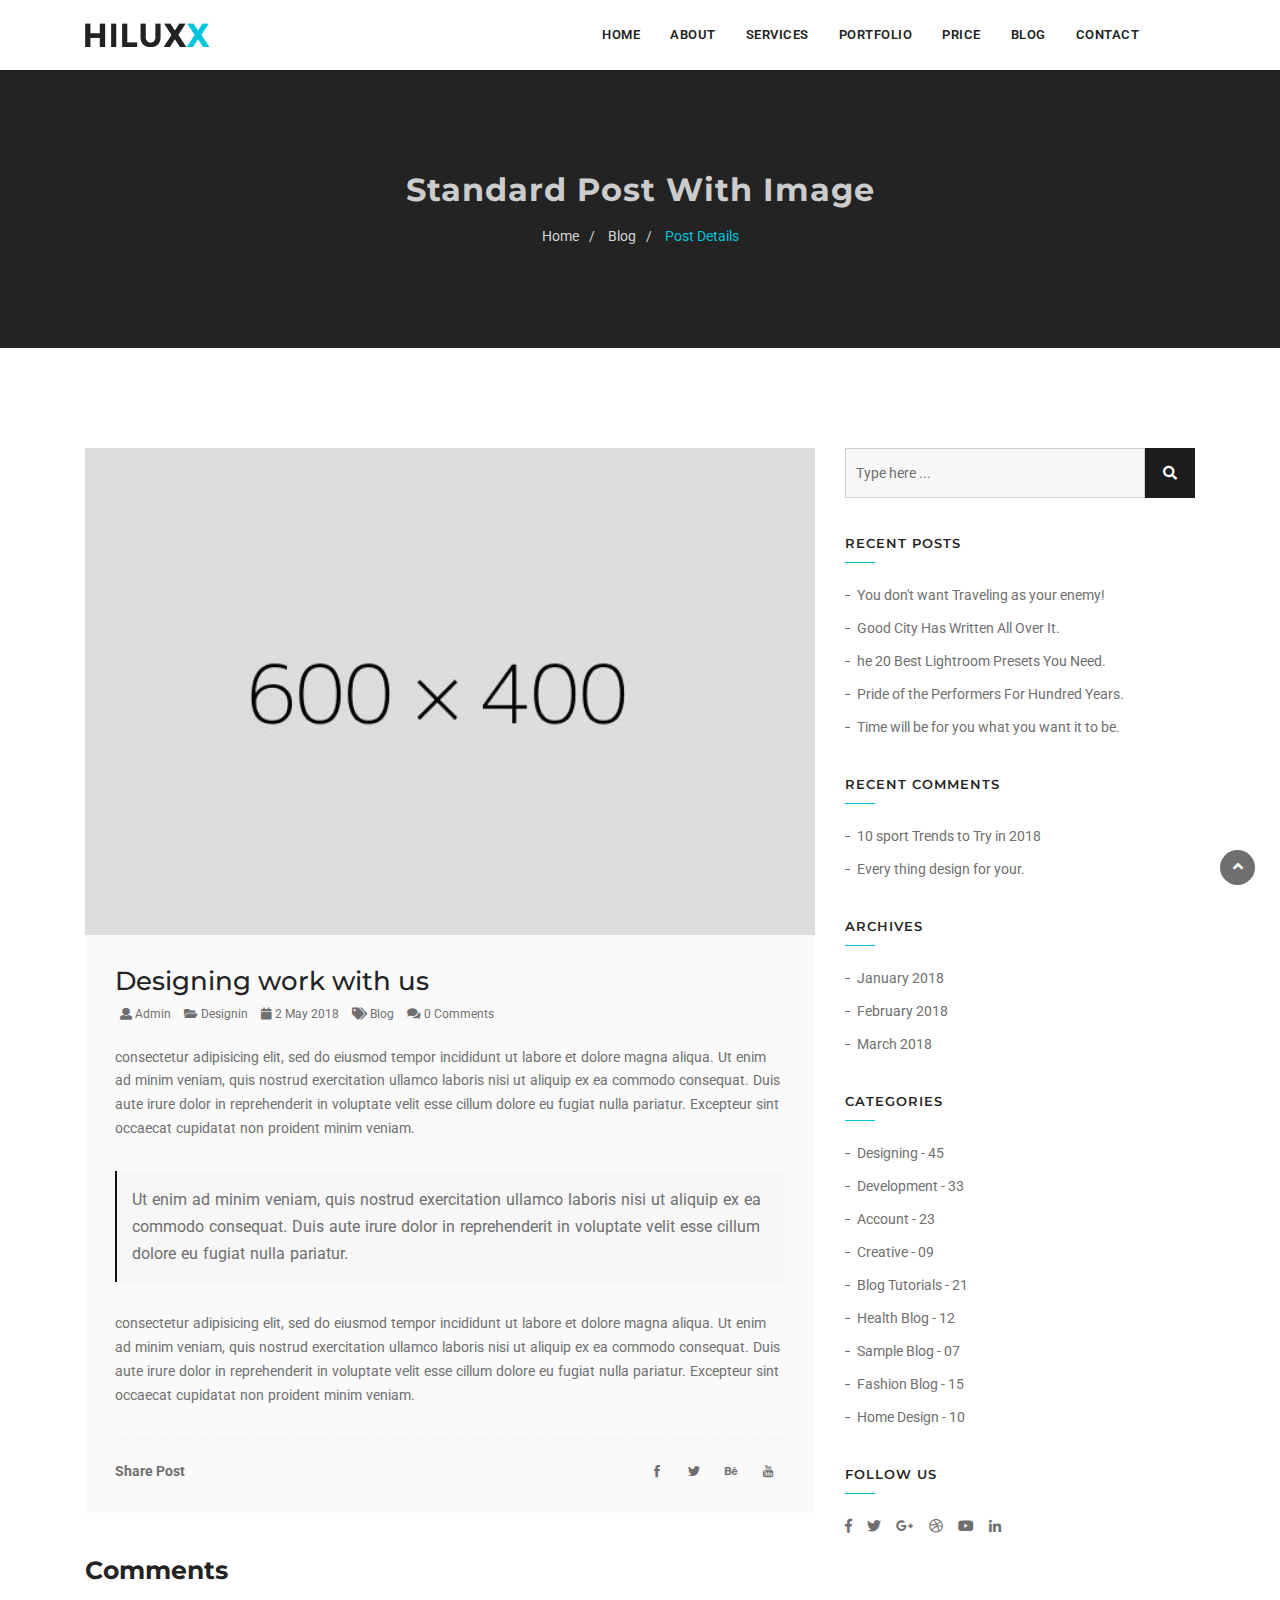
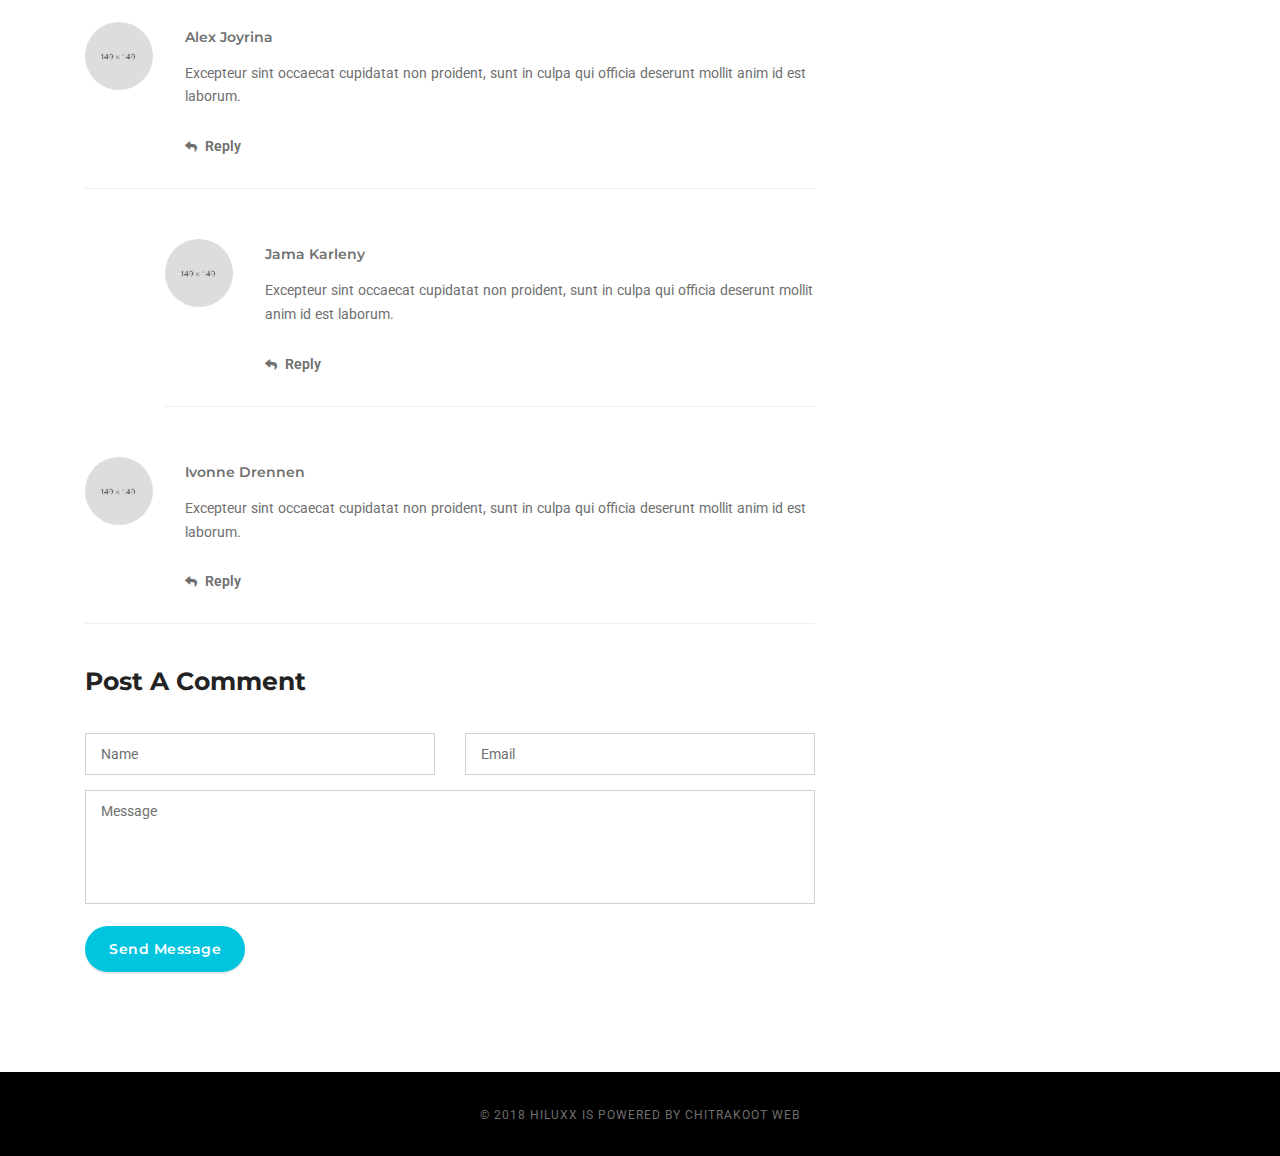
<file: single-post.html>
<!DOCTYPE html>
<html lang="en">

<head>

    <!-- Metas -->
    <meta charset="utf-8">
    <meta name="author" content="ChitrakootWeb" />    
    <meta http-equiv="X-UA-Compatible" content="IE=edge" />
    <meta name="viewport" content="width=device-width, initial-scale=1, maximum-scale=1" />
    <meta name="keywords" content="HTML5 Template Onepage Hiluxx" />
    <meta name="description" content="Hiluxx - One Page Parallax" />

    <!-- Title  -->
    <title>Hiluxx - One Page Parallax</title>

    <!-- Favicon -->
    <link rel="shortcut icon" href="img/favicon.png">
    <link rel="apple-touch-icon" href="img/apple-touch-icon-57x57.png">
    <link rel="apple-touch-icon" sizes="72x72" href="img/apple-touch-icon-72x72.png">
    <link rel="apple-touch-icon" sizes="114x114" href="img/apple-touch-icon-114x114.png">

    <!-- Plugins -->
    <link rel="stylesheet" href="css/plugins.css" />

    <!-- Core Style Css -->
    <link rel="stylesheet" href="css/style.css" />

</head>

<body>

    <!-- Start page loading -->
    <div id="preloader">
        <div class="row loader">
            <div class="loader-icon"></div>
        </div>
    </div>
    <!-- End page loading -->
    
    <!-- Start Navbar -->
    <nav class="navbar navbar-expand-lg blog-nav nav-scroll">
        <div class="container sm-padding-10px-tb sm-padding-15px-lr">
            <!-- Logo -->
            <a class="logo" href="javascript:void(0);">
                <img src="img/logo-dark.png" alt="Hiluxx - One Page Parallax" title="Hiluxx - One Page Parallax">
            </a>
            <button class="navbar-toggler" type="button" data-toggle="collapse" data-target="#navbarContent" aria-controls="navbarContent" aria-expanded="false" aria-label="Toggle navigation">
                <span class="icon-bar"><i class="fas fa-bars"></i></span>
            </button>
            <!-- navbar links -->
            <div class="collapse navbar-collapse" id="navbarContent">
                <ul class="navbar-nav ml-auto">
                    <li class="nav-item">
                        <a class="nav-link" href="main.html">Home</a>
                    </li>
                    <li class="nav-item">
                        <a class="nav-link" href="main.html">About</a>
                    </li>
                    <li class="nav-item">
                        <a class="nav-link" href="main.html">Services</a>
                    </li>                    
                    <li class="nav-item">
                        <a class="nav-link" href="main.html">Portfolio</a>
                    </li>
                    <li class="nav-item">
                        <a class="nav-link" href="main.html">Price</a>
                    </li>
                    <li class="nav-item">
                        <a class="nav-link" href="main.html">Blog</a>
                    </li>
                    <li class="nav-item">
                        <a class="nav-link" href="main.html">Contact</a>
                    </li>
                </ul>
            </div>
        </div>
    </nav>
    <!-- End Navbar  -->

    <!-- Start Header -->
    <section class="blog-header">
        <div class="container">
            <div class="row">
                <div class="text-center col-md-12">
                    <h2 class="font-size32 md-font-size27 sm-font-size24 xs-font-size20">Standard Post With Image</h2>
                    <a href="javascript:void(0);">Home</a>
                    <a href="javascript:void(0);">Blog</a>
                    <a href="javascript:void(0);" class="active">Post Details</a>
                </div>
            </div>
        </div>
    </section>
    <!-- End Header -->

    <!--  Start Blog Section -->
    <section class="blogs ">
        <div class="container">
            <div class="row">
                <div class="col-md-8 xs-margin-30px-bottom">
                    <div class="posts">
                        <!--  start post-->
                        <div class="post mb-80">
                            <div class="post-img wow fadeInLeft">
                                <img src="img/blog/1.jpg" alt="">
                            </div>
                            <div class="content">
                                <div class="post-meta">
                                    <div class="post-title">
                                        <h5>Designing work with us</h5>
                                    </div>
                                    <ul class="meta wow fadeInUp" data-wow-duration="0.2s">
                                        <li>
                                            <a href="javascript:void(0);">
                                                <i class="fa fa-user" aria-hidden="true"></i> Admin
                                            </a>
                                        </li>
                                        <li>
                                            <a href="javascript:void(0);">
                                                <i class="fa fa-folder-open" aria-hidden="true"></i> Designin
                                            </a>
                                        </li>
                                        <li>
                                            <a href="javascript:void(0);">
                                                <i class="fa fa-calendar" aria-hidden="true"></i> 2 May 2018
                                            </a>
                                        </li>
                                        <li>
                                            <a href="javascript:void(0);">
                                                <i class="fa fa-tags" aria-hidden="true"></i> Blog
                                            </a>
                                        </li>
                                        <li>
                                            <a href="javascript:void(0);">
                                                <i class="fa fa-comments" aria-hidden="true"></i> 0 Comments
                                            </a>
                                        </li>
                                    </ul>
                                </div>
                                <div class="post-cont">
                                    <p class="wow fadeInUp" data-wow-duration="0.2s">consectetur adipisicing elit, sed do eiusmod tempor incididunt ut labore et dolore magna aliqua. Ut enim ad minim veniam, quis nostrud exercitation ullamco laboris nisi ut aliquip ex ea commodo consequat. Duis aute irure dolor in reprehenderit in voluptate velit esse cillum dolore eu fugiat nulla pariatur. Excepteur sint occaecat cupidatat non proident minim veniam.</p>
                                    <p class="spical wow fadeInUp" data-wow-duration="0.4s">Ut enim ad minim veniam, quis nostrud exercitation ullamco laboris nisi ut aliquip ex ea commodo consequat. Duis aute irure dolor in reprehenderit in voluptate velit esse cillum dolore eu fugiat nulla pariatur.</p>
                                    <p class="wow fadeInUp" data-wow-duration="0.6s">consectetur adipisicing elit, sed do eiusmod tempor incididunt ut labore et dolore magna aliqua. Ut enim ad minim veniam, quis nostrud exercitation ullamco laboris nisi ut aliquip ex ea commodo consequat. Duis aute irure dolor in reprehenderit in voluptate velit esse cillum dolore eu fugiat nulla pariatur. Excepteur sint occaecat cupidatat non proident minim veniam.</p>
                                </div>
                                <div class="share-post wow fadeInUp">
                                    <span>Share Post</span>
                                    <ul>
                                        <li><i class="icofont icofont-social-facebook"></i></li>
                                        <li><i class="icofont icofont-social-twitter"></i></li>
                                        <li><i class="icofont icofont-social-behance"></i></li>
                                        <li><i class="icofont icofont-social-youtube"></i></li>
                                    </ul>
                                </div>
                            </div>
                        </div>
                        <!--  start post-->

                        <!--  start comment-->
                        <div class="comments-area mb-80">
                            <div class="title-g mb-50 wow fadeInUp">
                                <h3>Comments</h3>
                            </div>
                            <div class="comment-box wow fadeInLeft">
                                <div class="author-thumb">
                                    <img src="img/blog/01.png" alt="" class="rounded-circle width-85 xs-width-100">
                                </div>
                                <div class="comment-info">
                                    <h6><a href="javascript:void(0);">Alex Joyrina</a></h6>
                                    <p>Excepteur sint occaecat cupidatat non proident, sunt in culpa qui officia deserunt mollit anim id est laborum.</p>
                                    <div class="reply">
                                        <a href="javascript:void(0);">
                                            <i class="fa fa-reply" aria-hidden="true"></i> Reply
                                        </a>
                                    </div>
                                </div>
                            </div>
                            <div class="comment-box wow fadeInRight">
                                <div class="author-thumb">
                                    <img src="img/blog/02.png" alt="" class="rounded-circle width-85 xs-width-100">
                                </div>
                                <div class="comment-info">
                                    <h6><a href="javascript:void(0);">Jama Karleny</a></h6>
                                    <p>Excepteur sint occaecat cupidatat non proident, sunt in culpa qui officia deserunt mollit anim id est laborum.</p>
                                    <div class="reply">
                                        <a href="javascript:void(0);">
                                            <i class="fa fa-reply" aria-hidden="true"></i> Reply
                                        </a>
                                    </div>
                                </div>
                            </div>
                            <div class="comment-box wow fadeInLeft">
                                <div class="author-thumb">
                                    <img src="img/blog/03.png" alt="" class="rounded-circle width-85 xs-width-100">
                                </div>
                                <div class="comment-info">
                                    <h6><a href="javascript:void(0);">Ivonne Drennen</a></h6>
                                    <p>Excepteur sint occaecat cupidatat non proident, sunt in culpa qui officia deserunt mollit anim id est laborum.</p>
                                    <div class="reply">
                                        <a href="javascript:void(0);">
                                            <i class="fa fa-reply" aria-hidden="true"></i> Reply
                                        </a>
                                    </div>
                                </div>
                            </div>
                        </div>
                        <!-- end comment-->

                        <!--  start form-->
                        <div class="comment-form">
                            <div class="title-g mb-50 wow fadeInUp">
                                <h3>Post A Comment</h3>
                            </div>
                            <form class='form' id='contact-form' method='post'>
                                <input type='hidden' name='form-name' value='contact-form' />
                                <div class="controls">
                                    <div class="row wow fadeInUp">
                                        <div class="col-md-6">
                                            <input id="form_name" type="text" name="name" placeholder="Name" required="required">
                                        </div>
                                        <div class="col-md-6">
                                            <input id="form_email" type="email" name="email" placeholder="Email" required="required">
                                        </div>
                                    </div>
                                    <div class="row">
                                        <div class="col-md-12 wow fadeInUp">
                                            <textarea id="form_message" name="message" placeholder="Message" rows="4" required="required"></textarea>
                                        </div>
                                        <div class="col-md-12 wow fadeInUp">
                                            <button type="submit" class="btn"><span>Send Message</span></button>
                                        </div>
                                    </div>
                                </div>
                            </form>
                        </div>
                        <!--  end form-->
                    </div>
                </div>

                <!--  start blog right-->
                <div class="col-md-4">
                    <div class="side-bar">
                        <div class="widget search wow fadeInRight">
                            <form method='post'>
                                <input type="hidden" name="form-name" value="form 1" />
                                <input type="search" name="search" placeholder="Type here ...">
                                <button type="submit"><i class="fa fa-search" aria-hidden="true"></i></button>
                            </form>
                        </div>
                        <div class="widget wow fadeInRight" data-wow-duration="0.4s">
                            <div class="widget-title">
                                <h6>Recent Posts</h6>
                            </div>
                            <ul>
                                <li><a href="javascript:void(0);">You don't want Traveling as your enemy!</a></li>
                                <li><a href="javascript:void(0);">Good City Has Written All Over It.</a></li>
                                <li><a href="javascript:void(0);">he 20 Best Lightroom Presets You Need.</a></li>
                                <li><a href="javascript:void(0);">Pride of the Performers For Hundred Years.</a></li>
                                <li><a href="javascript:void(0);">Time will be for you what you want it to be.</a></li>
                            </ul>
                        </div>
                        <div class="widget  wow fadeInRight" data-wow-duration="0.6s">
                            <div class="widget-title">
                                <h6>Recent Comments</h6>
                            </div>
                            <ul>
                                <li><a href="javascript:void(0);">10 sport Trends to Try in 2018</a></li>
                                <li><a href="javascript:void(0);">Every thing design for your.</a></li>
                            </ul>
                        </div>
                        <div class="widget  wow fadeInRight" data-wow-duration="0.8s">
                            <div class="widget-title">
                                <h6>Archives</h6>
                            </div>
                            <ul>
                                <li><a href="javascript:void(0);">January 2018</a></li>
                                <li><a href="javascript:void(0);">February 2018</a></li>
                                <li><a href="javascript:void(0);">March 2018</a></li>
                            </ul>
                        </div>
                        <div class="widget  wow fadeInRight" data-wow-duration="1.2s">
                            <div class="widget-title">
                                <h6>Categories</h6>
                            </div>
                            <ul>
                                <li><a href="javascript:void(0);">Designing - 45</a></li>
                                <li><a href="javascript:void(0);">Development - 33</a></li>
                                <li><a href="javascript:void(0);">Account - 23</a></li>
                                <li><a href="javascript:void(0);">Creative - 09</a></li>
                                <li><a href="javascript:void(0);">Blog Tutorials - 21</a></li>
                                <li><a href="javascript:void(0);">Health Blog - 12</a></li>
                                <li><a href="javascript:void(0);">Sample Blog - 07</a></li>
                                <li><a href="javascript:void(0);">Fashion Blog - 15</a></li>
                                <li><a href="javascript:void(0);">Home Design - 10</a></li>
                            </ul>
                        </div>
                        <div class="widget  wow fadeInRight" data-wow-duration="1.4s">
                            <div class="widget-title">
                                <h6>Follow Us</h6>
                            </div>
                            <ul class="social-listing">
                                <li><a href="javascript:void(0);"><i class="fab fa-facebook-f"></i></a></li>
                                <li><a href="javascript:void(0);"><i class="fab fa-twitter"></i></a></li>
                                <li><a href="javascript:void(0);"><i class="fab fa-google-plus-g"></i></a></li>
                                <li><a href="javascript:void(0);"><i class="fab fa-dribbble"></i></a></li>
                                <li><a href="javascript:void(0);"><i class="fab fa-youtube"></i></a></li>
                                <li><a href="javascript:void(0);"><i class="fab fa-linkedin-in"></i></a></li>
                            </ul>
                        </div>
                    </div>
                </div>
                <!--  end blog right-->
            </div>
        </div>
    </section>
    <!--  End Blog Section -->

    <!--  Start Footer Section -->
    <footer class="bg-white">
        <div class="footer-bottom bg-black">
            <div class="container">
                <div class="row">
                    <div class="col-md-12 col-sm-12 text-center">
                        <span class="font-size12 text-uppercase letter-spacing-1">© 2018 Hiluxx is Powered by Chitrakoot Web</span>
                    </div>
                </div>
            </div>
        </div>
        <div id="back-to-top" class="back-to-top reveal">
            <i class="fa fa-angle-up"></i>
        </div>
    </footer>
    <!--  End Footer Section -->

    <!-- all js include start -->

    <!-- jQuery -->
    <script src="js/jquery.min.js"></script>

    <!-- popper.min -->
    <script src="js/popper.min.js"></script>

    <!-- bootstrap -->
    <script src="js/bootstrap.min.js"></script>

    <!-- scrollIt -->
    <script src="js/scrollIt.min.js"></script>

    <!-- animated.headline -->
    <script src="js/animated.headline.js"></script>

    <!-- jquery.appear -->
    <script src="js/jquery.appear.js"></script>

    <!-- jquery.count.min -->
    <script src="js/jquery.count.min.js"></script>

    <!-- owl carousel -->
    <script src="js/owl.carousel.min.js"></script>

    <!-- jquery.magnific-popup js -->
    <script src="js/jquery.magnific-popup.min.js"></script>

    <!-- stellar js -->
    <script src="js/jquery.stellar.min.js"></script>

    <!-- isotope.pkgd.min js -->
    <script src="js/isotope.pkgd.min.js"></script>

    <!-- particles -->
    <script src="js/particles.min.js"></script>

    <!-- countdown -->
    <script src="js/countdown.js"></script>    

    <!-- gradient -->
    <script src="js/granim.min.js"></script>

    <!-- Map -->
    <script src="js/map.js"></script>

    <!-- custom scripts -->
    <script src="js/scripts.js"></script>

    <!-- all js include end -->

</body>

</html>
</file>
<file: css/plugins.css>
/*-----------------------------------------------------------------------------------

    Theme Name: Hiluxx - One Page Parallax
    Description: One Page Parallax Multipurpose Template
    Author: chitrakootweb
    Version: 1.0

-----------------------------------------------------------------------------------*/

/* ----------------------------------------------------------------
			[ All Css Plugins & Helper Classes File ]
-----------------------------------------------------------------*/

/* == bootstrap == */
@import url("plugins/bootstrap.min.css");

/* == animate Headline == */
@import url("plugins/animate.css");

/* == et-line icon font == */
@import url("plugins/et-line.css");

/* == icofont icon font == */
@import url("plugins/icofont.css");

/* == fontawesome icon font == */
@import url("plugins/fontawesome-all.min.css");

/* == magnific-popup == */
@import url("plugins/magnific-popup.css");

/* == owl.carousel == */
@import url("plugins/owl.carousel.min.css");
@import url("plugins/owl.theme.default.min.css");

/* == helper classes == */
@import url("plugins/helper.css");

/* == contact form classes == */
@import url("plugins/mailform.css");
</file>
<file: css/style.css>
/*-----------------------------------------------------------------------------------

    Theme Name: Hiluxx - One Page Parallax
    Description: One Page Parallax Multipurpose Template
    Author: chitrakootweb
    Version: 1.0

-----------------------------------------------------------------------------------*/
/* ----------------------------------

Table of contents
        
    01. Basic
    02. Banner
    03. Navbar
    04. Header
    05. Sidebar
    06. Skill Progress
    07. Feature boxes
    08. Portfolio
    09. Counter
    10. Team
    11. Price Table
    12. Testimonials
    13. Clients
    14. Contact
    15. Blog
    16. Countdown Coming soon page
    17. Footer
    18. Responsive
    
---------------------------------- */
/*============================== 
    Basic
================================*/
/* loader */
#preloader {
  position: fixed;
  left: 0;
  top: 0;
  z-index: 99999;
  width: 100%;
  height: 100%;
  overflow: visible;
  background: #fff;
  display: table;
  text-align: center; }

.loader {
  display: table-cell;
  vertical-align: middle;
  position: relative;
  width: 200px;
  height: 200px; }

.loader-icon {
  width: 80px;
  height: 80px;
  border: 5px solid #01c5de;
  border-right-color: #eee;
  border-radius: 50%;
  position: relative;
  animation: loader-rotate 1s linear infinite;
  margin: 0 auto; }

@keyframes loader-rotate {
  0% {
    transform: rotate(0); }
  100% {
    transform: rotate(360deg); } }
.theme-color {
  color: #01c5de; }

.bg-img {
  background-size: cover;
  background-repeat: no-repeat; }

.bg-theme {
  background-color: #01c5de; }

.theme-overlay[data-overlay-dark]:before {
  background: #01c5de; }

.valign {
  display: -webkit-box;
  display: -ms-flexbox;
  display: flex;
  -webkit-box-align: center;
  -ms-flex-align: center;
  align-items: center; }

a:hover, a:active {
  color: #01c5de;
  text-decoration: none; }

.btn {
  display: inline-block;
  font-size: 14px;
  padding: 9px 22px;
  background: #01c5de;
  border: 2px solid #01c5de;
  border-radius: 25px;
  box-shadow: rgba(0, 0, 0, 0.1) 0px 2px 1px !important;
  color: #fff;
  letter-spacing: .5px;
  line-height: inherit;
  width: auto;
  font-family: 'Montserrat', sans-serif;
  font-weight: 600;
  transition-duration: 0.3s;
  transition-timing-function: ease-in-out; }
  .btn:hover, .btn:active {
    background: #01c5de;
    color: #fff;
    border-color: #01c5de;
    box-shadow: rgba(0, 0, 0, 0.3) 0px 3px 8px !important; }
  .btn:focus {
    background: #01c5de;
    color: #fff;
    box-shadow: rgba(0, 0, 0, 0.3) 0px 3px 8px !important;
    border-color: #01c5de; }
  .btn span {
    color: #fff; }

.btn.secondary {
  background: #232323;
  border: 2px solid #232323; }
  .btn.secondary:hover, .btn.secondary:active {
    background: #232323;
    color: #fff;
    border-color: #232323; }
  .btn.secondary:focus {
    background: #232323;
    color: #fff;
    border-color: #232323; }
  .btn.secondary span {
    color: #fff; }

.btn.white {
  background: #fff;
  border: 2px solid #fff;
  box-shadow: rgba(0, 0, 0, 0.1) 0px 2px 1px !important;
  color: #232323; }
  .btn.white:hover, .btn.white:active {
    background: #fff;
    color: #232323;
    border-color: #fff; }
  .btn.white:focus {
    background: #fff;
    color: #232323;
    border-color: #fff; }
  .btn.white span {
    color: #232323; }

/*============================== 
    Banner
================================*/
.banner-headline {
  font-size: 3rem;
  line-height: 1.2; }

.banner-headline.medium {
  font-size: 1.6rem; }

@media only screen and (min-width: 768px) {
  .banner-headline {
    font-size: 4.4rem;
    font-weight: 300; } }
@media only screen and (min-width: 1170px) {
  .banner-headline {
    font-size: 6rem; }

  .banner-headline.medium {
    font-size: 5rem;
    line-height: 1.2; } }
.banner-words-wrapper {
  display: inline-block;
  position: relative;
  text-align: left; }
  .banner-words-wrapper b {
    display: inline-block;
    position: absolute;
    white-space: nowrap;
    left: 0;
    top: 0; }
    .banner-words-wrapper b.is-visible {
      position: relative; }

.no-js .banner-words-wrapper b {
  opacity: 0; }
  .no-js .banner-words-wrapper b.is-visible {
    opacity: 1; }

/* xclip */
.banner-headline.clip span {
  display: inline-block;
  padding: .2em 0; }

.caption .highlight {
  color: #01c5de; }

.banner-headline.clip .banner-words-wrapper {
  overflow: hidden;
  vertical-align: top; }
  .banner-headline.clip .banner-words-wrapper:after {
    content: '';
    position: absolute;
    top: 10%;
    right: 0;
    width: 2px;
    height: 70%;
    background-color: rgba(255, 255, 255, 0.65); }
.banner-headline.clip b {
  opacity: 0; }
.banner-headline b.is-visible {
  opacity: 1; }

.owl-theme .owl-dots .owl-dot span {
  width: 12px;
  height: 12px;
  border-radius: 50%;
  background: #d5d5d5;
  margin: 5px 4px 0 4px;
  border: 2px solid #d5d5d5; }
.owl-theme .owl-dots .owl-dot.active span, .owl-theme .owl-dots .owl-dot:hover span {
  background: #01c5de;
  border-color: #01c5de; }

.slider .arrow, .slider-fade .arrow {
  display: none !important; }

.slider .owl-item, .slider-fade .owl-item {
  height: 100vh;
  position: relative; }

.slider .item, .slider-fade .item {
  position: absolute;
  top: 0;
  left: 0;
  height: 100%;
  width: 100%;
  background-size: cover;
  background-position: center center; }

.slider .item .caption, .slider-fade .item .caption {
  width: 100%;
  z-index: 9; }

.slider .owl-theme .owl-dots, .slider-fade .owl-theme .owl-dots {
  position: absolute;
  bottom: 5vh;
  width: 100%;
  left: 0; }

/*creative banner*/
.creative-banner {
  min-height: 100vh; }
  .creative-banner:after {
    position: absolute;
    left: 0;
    top: 0;
    width: 100%;
    height: 100%;
    content: "";
    z-index: -1; }
  .creative-banner .wave-area {
    height: 5%;
    width: 100%;
    position: absolute;
    bottom: 0;
    left: 0;
    background: white;
    z-index: 1; }
  .creative-banner .wave {
    background: url("../img/wave.svg") repeat-x;
    position: absolute;
    top: -100px;
    width: 6400px;
    height: 100px;
    animation: wave 35s cubic-bezier(0.36, 0.45, 0.63, 0.53) infinite;
    transform: translate3d(0, 0, 0); }
    .creative-banner .wave:nth-of-type(2) {
      top: -56px;
      animation: wave 20s cubic-bezier(0.36, 0.45, 0.63, 0.53) -0.125s infinite, swell 7s ease -1.25s infinite;
      opacity: 1; }

@keyframes wave {
  0% {
    margin-left: 0; }
  100% {
    margin-left: -1600px; } }
@keyframes swell {
  0%, 100% {
    transform: translate3d(0, -45px, 0); }
  50% {
    transform: translate3d(0, 5px, 0); } }
/* background video */
.bg-vid {
  position: absolute;
  top: 0;
  left: 0;
  min-width: 100%;
  min-height: 100%; }

/* particles banner */
#particles-js {
  position: absolute;
  top: 0;
  left: 0;
  width: 100%;
  height: 100%;
  z-index: 1; }

/*============================== 
    Navbar
================================*/
.navbar {
  position: absolute;
  left: 0;
  top: 0;
  width: 100%;
  background: transparent;
  z-index: 9;
  min-height: 70px;
  padding: 0;
  border-bottom: 1px solid rgba(255, 255, 255, 0.15); }
  .navbar .icon-bar {
    color: #fff; }
  .navbar.bg-white .icon-bar {
    color: #232323; }
  .navbar .navbar-nav .nav-link {
    font-size: 13px;
    font-weight: 600;
    color: #eee;
    letter-spacing: .5px;
    margin: 0;
    padding: 10px 15px;
    transition: all .5s;
    text-align: left;
    text-transform: uppercase; }
    .navbar .navbar-nav .nav-link:hover {
      color: #01c5de; }
    .navbar .navbar-nav .nav-link.active {
      color: #01c5de;
      position: relative; }

.nav-scroll {
  background: #fff;
  box-shadow: 0 5px 10px -10px rgba(0, 0, 0, 0.6);
  position: fixed;
  top: -100px;
  left: 0;
  width: 100%;
  transition: transform .5s;
  transform: translateY(100px); }
  .nav-scroll.bg-black .icon-bar {
    color: #fff; }
  .nav-scroll .icon-bar {
    color: #232323; }
  .nav-scroll .navbar-nav .nav-link {
    color: #232323; }
  .nav-scroll .navbar-nav .logo {
    padding: 15px 0; }

/*header bg-theme */
.navbar.bg-theme {
  background: #01c5de; }
  .navbar.bg-theme .navbar-nav .nav-link.active {
    color: #232323; }
  .navbar.bg-theme.nav-scroll .navbar-nav .nav-link {
    color: #fff; }
  .navbar.bg-theme .navbar-nav .nav-link:hover, .navbar.bg-theme.nav-scroll .navbar-nav .nav-link.active {
    color: #232323; }

/*header bg-black */
.navbar.bg-black {
  background: #232323; }
  .navbar.bg-black .navbar-nav .nav-link.active {
    color: #01c5de; }
  .navbar.bg-black.nav-scroll .navbar-nav .nav-link {
    color: #fff; }
  .navbar.bg-black .navbar-nav .nav-link:hover, .navbar.bg-black.nav-scroll .navbar-nav .nav-link.active {
    color: #01c5de; }

/*header bg-white */
.navbar.bg-white {
  background: #fff; }
  .navbar.bg-white .navbar-nav .nav-link {
    color: #232323; }
    .navbar.bg-white .navbar-nav .nav-link.active {
      color: #01c5de; }
  .navbar.bg-white.nav-scroll .navbar-nav .nav-link {
    color: #232323; }
  .navbar.bg-white .navbar-nav .nav-link:hover, .navbar.bg-white.nav-scroll .navbar-nav .nav-link.active {
    color: #01c5de; }

.logo {
  padding: 15px 0;
  width: 125px; }

/*============================== 
    Header
================================*/
.header {
  min-height: 100vh;
  overflow: hidden; }
  .header .caption .overflow-hidden {
    display: inline-block; }
  .header .caption h3 {
    font-weight: 200;
    animation-delay: 0.5s;
    position: relative;
    display: inline-block; }
  .header .caption h1 {
    margin: 10px 0;
    font-size: 70px;
    font-weight: 500;
    text-transform: uppercase;
    animation-delay: 0.8s; }
  .header .caption p {
    font-size: 18px;
    color: #eee;
    word-spacing: 2px;
    animation-delay: 1.2s; }
  .header .btn {
    animation-delay: 1.4s; }
    .header .btn i {
      position: relative;
      top: 1px; }
  .header .arrow {
    position: absolute;
    bottom: 40px;
    left: 0;
    right: 0;
    width: 100%;
    text-align: center;
    color: #fff;
    font-size: 13px;
    z-index: 8; }
    .header .arrow a {
      color: #fff; }
      .header .arrow a :hover {
        color: #01c5de; }
    .header .arrow i {
      position: relative;
      display: inline-block;
      width: 30px;
      height: 30px;
      line-height: 30px; }
      .header .arrow i:after {
        content: "";
        position: absolute;
        top: 0;
        left: -1px;
        width: 100%;
        height: 100%;
        background: #01c5de;
        border-radius: 50%;
        z-index: -1;
        transition: all .2s; }
      .header .arrow i:hover:after {
        background: #fff;
        transform: scale(1.2);
        transition: all .5s; }
  .header.theme-overlay .arrow {
    color: #fff; }
    .header.theme-overlay .arrow a {
      color: #01c5de; }
      .header.theme-overlay .arrow a :hover {
        color: #fff; }
    .header.theme-overlay .arrow i:after {
      background: #fff; }
    .header.theme-overlay .arrow i:hover:after {
      background: #232323; }
  .header .social-links a {
    display: inline-block;
    margin: 0 12px;
    font-size: 18px; }
    .header .social-links a:hover {
      opacity: 0.85; }
  .header .social-links:last-child {
    margin-right: 0; }

/*============================== 
    Sidebar
================================*/
.side-menu {
  width: 30%;
  position: fixed;
  right: 0;
  top: 0;
  background: #01c5de;
  z-index: 1032;
  height: 100%;
  -webkit-transform: translate3d(100%, 0, 0);
  transform: translate3d(100%, 0, 0);
  -webkit-transition: -webkit-transform .5s ease;
  transition: -webkit-transform .5s ease;
  -o-transition: -o-transform .5s ease;
  transition: transform .5s ease;
  transition: transform .5s ease, -webkit-transform .5s ease, -o-transform .5s ease;
  transition: transform .5s ease, -webkit-transform .5s ease;
  overflow: hidden; }
  .side-menu.left {
    left: 0;
    right: auto;
    -webkit-transform: translate3d(-100%, 0, 0);
    transform: translate3d(-100%, 0, 0); }

.side-menu.black {
  background: rgba(0, 0, 0, 0.95); }

.side-menu.side-menu-active, .side-menu.before-side {
  -webkit-transform: translate3d(0, 0, 0);
  transform: translate3d(0, 0, 0); }
.side-menu .navbar-brand {
  margin: 0 0 2.5rem 0; }

/*Side overlay*/
#close_sidebar {
  position: fixed;
  top: 0;
  left: 0;
  width: 100%;
  height: 100%;
  background-color: #000;
  -webkit-transition: opacity 300ms cubic-bezier(0.895, 0.03, 0.685, 0.22);
  -o-transition: opacity 300ms cubic-bezier(0.895, 0.03, 0.685, 0.22);
  transition: opacity 300ms cubic-bezier(0.895, 0.03, 0.685, 0.22);
  display: none;
  z-index: 1031;
  opacity: 0.4; }

/*side clode btn*/
.side-menu .btn-close {
  height: 33px;
  width: 33px;
  display: inline-block;
  text-align: center;
  position: absolute;
  top: 30px;
  right: 15px;
  cursor: pointer; }
.side-menu.before-side .btn-close {
  display: none; }
.side-menu .btn-close:before, .side-menu .btn-close:after {
  position: absolute;
  left: 16px;
  content: ' ';
  height: 24px;
  width: 2px;
  background: #fff;
  top: 5px; }
.side-menu .btn-close:before {
  -webkit-transform: rotate(45deg);
  -ms-transform: rotate(45deg);
  -o-transform: rotate(45deg);
  transform: rotate(45deg); }
.side-menu .btn-close:after {
  -webkit-transform: rotate(-45deg);
  -ms-transform: rotate(-45deg);
  -o-transform: rotate(-45deg);
  transform: rotate(-45deg); }

/*side open btn*/
.sidemenu_btn {
  -webkit-transition: all .3s linear;
  -o-transition: all .3s linear;
  transition: all .3s linear;
  width: 36px;
  padding: 6px;
  margin-right: 1rem;
  position: absolute;
  right: 25px;
  top: 22px;
  z-index: 99; }
  .sidemenu_btn.left {
    left: 15px;
    right: auto; }
  .sidemenu_btn > span {
    height: 2px;
    width: 100%;
    background: #fff;
    display: block; }
    .sidemenu_btn > span:nth-child(2) {
      margin: 4px 0; }

.nav-scroll .sidemenu_btn > span {
  background: #232323; }

.bg-black.nav-scroll .sidemenu_btn > span {
  background: #fff; }

.bg-white .sidemenu_btn > span {
  background: #232323; }

.bg-white.nav-scroll .sidemenu_btn > span {
  background: #232323; }

.side-menu .inner-wrapper {
  padding: 3.5rem 5rem;
  height: 100%;
  position: relative;
  overflow-y: auto;
  display: -webkit-box;
  display: -webkit-flex;
  display: -moz-box;
  display: -ms-flexbox;
  display: flex;
  -webkit-box-align: center;
  -webkit-align-items: center;
  -moz-box-align: center;
  -ms-flex-align: center;
  align-items: center;
  text-align: left;
  -webkit-flex-wrap: wrap;
  -ms-flex-wrap: wrap;
  flex-wrap: wrap; }
.side-menu .side-nav {
  margin-bottom: 30px;
  display: block; }

.side-nav .navbar-nav .nav-item {
  display: block;
  margin: 10px 0;
  padding: 0 !important;
  opacity: 0;
  -webkit-transition: all 0.8s ease 500ms;
  -o-transition: all 0.8s ease 500ms;
  transition: all 0.8s ease 500ms;
  -webkit-transform: translateY(30px);
  -ms-transform: translateY(30px);
  -o-transform: translateY(30px);
  transform: translateY(30px); }
  .side-nav .navbar-nav .nav-item:first-child {
    -webkit-transition-delay: .1s;
    -o-transition-delay: .1s;
    transition-delay: .1s; }
  .side-nav .navbar-nav .nav-item:nth-child(2) {
    -webkit-transition-delay: .2s;
    -o-transition-delay: .2s;
    transition-delay: .2s; }
  .side-nav .navbar-nav .nav-item:nth-child(3) {
    -webkit-transition-delay: .3s;
    -o-transition-delay: .3s;
    transition-delay: .3s; }
  .side-nav .navbar-nav .nav-item:nth-child(4) {
    -webkit-transition-delay: .4s;
    -o-transition-delay: .4s;
    transition-delay: .4s; }
  .side-nav .navbar-nav .nav-item:nth-child(5) {
    -webkit-transition-delay: .5s;
    -o-transition-delay: .5s;
    transition-delay: .5s; }
  .side-nav .navbar-nav .nav-item:nth-child(6) {
    -webkit-transition-delay: .6s;
    -o-transition-delay: .6s;
    transition-delay: .6s; }
  .side-nav .navbar-nav .nav-item:nth-child(7) {
    -webkit-transition-delay: .7s;
    -o-transition-delay: .7s;
    transition-delay: .7s; }
  .side-nav .navbar-nav .nav-item:nth-child(8) {
    -webkit-transition-delay: .8s;
    -o-transition-delay: .8s;
    transition-delay: .8s; }
  .side-nav .navbar-nav .nav-item:nth-child(9) {
    -webkit-transition-delay: .9s;
    -o-transition-delay: .9s;
    transition-delay: .9s; }

.side-menu.side-menu-active .side-nav .navbar-nav .nav-item {
  -webkit-transform: translateY(0);
  -ms-transform: translateY(0);
  -o-transform: translateY(0);
  transform: translateY(0);
  opacity: 1; }

.side-nav .navbar-nav .nav-link {
  display: inline-table;
  color: #fff;
  padding: 2px 0 3px 0 !important;
  font-size: 1.5rem;
  font-weight: 300;
  line-height: normal;
  position: relative;
  -webkit-border-radius: 0;
  border-radius: 0; }
  .side-nav .navbar-nav .nav-link:after {
    content: "";
    position: absolute;
    background: #fff;
    display: inline-block;
    width: 0;
    height: 1px;
    bottom: 0;
    left: 0;
    overflow: hidden;
    -webkit-transition: all 0.5s cubic-bezier(0, 0, 0.2, 1);
    -o-transition: all 0.5s cubic-bezier(0, 0, 0.2, 1);
    transition: all 0.5s cubic-bezier(0, 0, 0.2, 1); }
  .side-nav .navbar-nav .nav-link:hover:after, .side-nav .navbar-nav .nav-link:focus:after {
    width: 100%; }
  .side-nav .navbar-nav .nav-link.active {
    background: transparent; }
    .side-nav .navbar-nav .nav-link.active:after {
      width: 100%; }

.side-menu .social-links a {
  color: #fff; }
  .side-menu .social-links a:hover {
    opacity: 0.65; }

/*============================== 
    Skill Progress
================================*/
.skills .prog-item {
  margin-bottom: 25px; }
  .skills .prog-item:last-child {
    margin-bottom: 0; }
  .skills .prog-item p {
    font-size: 14px;
    margin-bottom: 8px; }
  .skills .prog-item .skills-progress {
    width: 100%;
    height: 5px;
    background: #eee;
    border-radius: 5px;
    position: relative; }
    .skills .prog-item .skills-progress span {
      position: absolute;
      left: 0;
      top: 0;
      height: 100%;
      background: #474747;
      width: 10%;
      border-radius: 10px;
      transition: all 1s; }
      .skills .prog-item .skills-progress span:after {
        content: attr(data-value);
        position: absolute;
        top: -20px;
        right: 0;
        font-size: 10px;
        color: #777; }

/*============================== 
    Feature boxes
================================*/
.feature-box01 .feature-icon {
  border-radius: 50%;
  height: 70px;
  line-height: 80px;
  transition: all 0.5s ease 0s;
  width: 70px; }
.feature-box01:hover .feature-icon {
  background-color: #01c5de; }
.feature-box01:hover .icon {
  color: #fff; }

/*============================== 
    Portfolio
================================*/
.portfolio {
  overflow: hidden; }
  .portfolio .filtering span {
    margin-right: 8px;
    color: #333;
    letter-spacing: 1px;
    font-weight: 600;
    font-size: 14px;
    cursor: pointer;
    border: 1px solid #d5d5d5;
    border-radius: 30px;
    padding: 5px 20px;
    display: inline-block;
    margin-bottom: 10px; }
    .portfolio .filtering span:last-child {
      margin: 0; }
    .portfolio .filtering span:hover {
      border-color: #01c5de;
      background: #01c5de;
      color: #fff; }
  .portfolio .filtering .active {
    border-color: #01c5de;
    background: #01c5de;
    color: #fff; }
  .portfolio .items {
    margin-top: 30px; }
  .portfolio .item-img {
    position: relative;
    overflow: hidden; }
    .portfolio .item-img img {
      width: 100%; }
    .portfolio .item-img:hover .item-img-overlay {
      opacity: 1;
      transform: translateY(0); }
    .portfolio .item-img:hover h6 {
      transform: translateY(0); }
    .portfolio .item-img h6 {
      font-weight: 600;
      position: relative;
      font-size: 16px;
      margin-bottom: 0;
      transform: translateY(15px);
      transition: all .5s; }
    .portfolio .item-img .fa {
      background: #01c5de;
      border: 1px solid #01c5de;
      border-radius: 50%;
      color: #fff;
      display: inline-block;
      height: 30px;
      line-height: 28px;
      width: 30px;
      margin-bottom: 5px;
      transition: all .5s; }
      .portfolio .item-img .fa:hover {
        background: #fff;
        color: #01c5de; }
  .portfolio .item-img-overlay {
    position: absolute;
    top: 5px;
    left: 5px;
    right: 5px;
    bottom: 5px;
    background: rgba(255, 255, 255, 0.95);
    color: #35424C;
    opacity: 0;
    transition: all .5s;
    z-index: 2;
    transform: translateY(10px); }

/*============================== 
    Counter
================================*/
.numbers .item .icon {
  font-size: 42px;
  display: inline-block;
  color: #01c5de; }
.numbers .item h6 {
  font-weight: 500; }
.numbers .item p {
  font-size: 18px;
  letter-spacing: 1px;
  color: #fff;
  margin-bottom: 0; }

/*============================== 
    Team
================================*/
.team-style .team-description {
  position: absolute;
  top: 0;
  left: 0;
  bottom: 0;
  right: 0;
  background: transparent;
  opacity: 0;
  transition: all 200ms ease-in-out;
  padding: 15px;
  z-index: 9; }
.team-style .social-links {
  transform: translateY(15px);
  transition: transform 300ms ease-in-out,opacity 150ms ease-in;
  opacity: 0;
  color: #fff;
  -webkit-font-smoothing: antialiased; }
.team-style .social-links a:hover {
  opacity: 0.65; }
.team-style .team-description-wrapper {
  position: relative;
  display: table;
  width: 100%;
  height: 100%; }
.team-style .team-description-content {
  display: table-cell;
  vertical-align: middle; }
.team-style .team-member-img {
  position: relative;
  display: block;
  overflow: hidden; }
.team-style .bg-cover {
  background-color: rgba(255, 66, 41, 0);
  opacity: 1;
  position: absolute;
  height: 100%;
  width: 100%;
  top: 0;
  transform: scale(2);
  transition: all 200ms ease-in-out;
  display: none;
  z-index: 1; }
.team-style .team-member-img > img {
  transition: all 0.2s ease 0s; }
.team-style:hover .bg-cover {
  background-color: rgba(0, 0, 0, 0.75);
  display: block; }
.team-style:hover .social-links {
  transition-delay: 100ms,100ms;
  opacity: 1;
  transform: translateY(0); }
.team-style:hover .team-member-img > img {
  filter: blur(4px) grayscale(4%); }
.team-style:hover .team-description {
  opacity: 1; }

/*============================== 
    Price Table
================================*/
.price .item {
  padding: 0 0 30px 0;
  background: #fff;
  border-radius: 5px;
  transition: all .3s; }
  .price .item:hover {
    box-shadow: 0px 5px 40px 0px rgba(148, 146, 245, 0.2); }
.price .type {
  padding: 15px 0;
  background: #232323; }
  .price .type h4 {
    font-size: 25px;
    color: #fff;
    margin-bottom: 0; }
.price .value {
  padding: 30px 0;
  position: relative; }
  .price .value:before, .price .value:after {
    content: '';
    background: #eee;
    width: 70%;
    height: 1px;
    position: absolute;
    left: 15%; }
  .price .value:before {
    top: 0; }
  .price .value:after {
    bottom: 0; }
  .price .value h3 {
    display: inline-block;
    padding-right: 10px;
    font-size: 50px;
    font-weight: 700;
    position: relative;
    margin-bottom: 0; }
    .price .value h3 span {
      font-size: 14px;
      position: absolute;
      top: 5px;
      right: 0; }
  .price .value .per {
    font-size: 13px;
    color: #01c5de; }
.price .features {
  padding: 15px 0; }
  .price .features li {
    margin: 15px 0;
    color: #777; }
.price .order {
  padding-top: 15px;
  position: relative; }
.price .active {
  box-shadow: 0px 5px 40px 0px rgba(0, 0, 0, 0.1); }
  .price .active .type {
    background: #01c5de; }

/*============================== 
    Testimonials
================================*/
.testimonials {
  background-image: url("../img/bg6.jpg"); }
  .testimonials h4 {
    font-size: 16px;
    margin: 0;
    line-height: normal; }
  .testimonials p {
    color: #fff;
    margin-bottom: 0;
    line-height: 28px; }
  .testimonials h6 {
    font-size: 12px;
    color: #ccc;
    margin: 0; }
  .testimonials .owl-theme .owl-dots {
    margin-top: 40px !important; }
    .testimonials .owl-theme .owl-dots .owl-dot span {
      border-color: 1px solid #fff;
      width: 10px;
      height: 10px; }

/*============================== 
    Clients
================================*/
.clients .brand {
  padding: 40px 25px;
  opacity: .4; }
  .clients .brand:hover {
    opacity: 1; }
  .clients .brand img {
    display: inline-block; }

/*============================== 
    Contact
================================*/
.contact .map {
  padding: 0;
  position: relative;
  z-index: 4;
  height: 400px; }
.contact .info {
  background: rgba(0, 0, 0, 0.9);
  color: #fff;
  transition: all .5s; }
  .contact .info .item {
    margin-bottom: 30px;
    padding-bottom: 30px;
    border-bottom: 1px solid #444; }
    .contact .info .item:last-child {
      margin-bottom: 0;
      padding-bottom: 0;
      border-bottom: none; }
    .contact .info .item .icon {
      font-size: 20px;
      float: left;
      width: 50px;
      text-align: center;
      margin-top: 4px; }
    .contact .info .item .cont {
      margin-left: 55px; }
      .contact .info .item .cont h6 {
        font-size: 15px;
        margin-bottom: 0; }
      .contact .info .item .cont p {
        color: #999;
        margin: 0; }

/*============================== 
    Blog
================================*/
.blog .item {
  box-shadow: 0px 5px 35px 0px rgba(148, 146, 245, 0.15);
  border-radius: 5px; }
  .blog .item .post-img {
    position: relative;
    overflow: hidden; }
    .blog .item .post-img:hover img {
      transform: scale(1.1); }
    .blog .item .post-img img {
      width: 100%;
      transition: all .5s; }
  .blog .item .content {
    padding: 30px;
    background: #fff;
    text-align: left; }
    .blog .item .content .tag {
      font-weight: 500;
      font-size: 12px;
      margin-bottom: 5px;
      letter-spacing: 1px; }
    .blog .item .content .read-more {
      margin-top: 20px;
      text-decoration: underline; }
      .blog .item .content .read-more:hover {
        color: #01c5de;
        text-decoration: none; }
    .blog .item .content h6 {
      font-size: 16px;
      line-height: normal;
      text-transform: inherit;
      margin-bottom: 2px; }

.blog-nav {
  position: static !important;
  background: #fff !important;
  margin: 0;
  top: 0;
  transform: translateY(0px); }
  .blog-nav .logo {
    color: #1c1c1c !important; }
  .blog-nav .navbar-nav .nav-link {
    color: #232323; }
  .blog-nav .icon-bar {
    color: #232323; }

.blog-header {
  background: #232323;
  position: relative; }
  .blog-header h2 {
    font-weight: 700;
    letter-spacing: 1px;
    color: #ccc;
    margin-bottom: 15px; }
  .blog-header a {
    position: relative;
    color: #d5d5d5; }
    .blog-header a:after {
      content: '/';
      position: relative;
      margin: 0 10px; }
    .blog-header a:last-child:after {
      display: none; }
    .blog-header a:hover {
      color: #fff; }
    .blog-header a.active {
      color: #01c5de; }

.blogs .posts {
  /* pagination */ }
  .blogs .posts .post {
    margin-bottom: 30px; }
    .blogs .posts .post .content {
      padding: 30px;
      background: #fafafa; }
      .blogs .posts .post .content .post-title h5 {
        font-size: 26px;
        line-height: normal;
        font-weight: 500;
        margin-bottom: 0; }
        .blogs .posts .post .content .post-title h5 a {
          color: #232323; }
          .blogs .posts .post .content .post-title h5 a:hover {
            color: #01c5de; }
      .blogs .posts .post .content .meta {
        margin-bottom: 15px; }
        .blogs .posts .post .content .meta li {
          display: inline-block;
          font-size: 12px;
          color: #777;
          margin: 5px; }
      .blogs .posts .post .content .spical {
        padding: 15px;
        margin: 30px 0;
        border-left: 2px solid #111;
        background: #f7f7f7;
        font-size: 16px; }
    .blogs .posts .post .share-post {
      margin-top: 30px;
      padding-top: 20px;
      border-top: 1px dashed #eee;
      text-align: left; }
      .blogs .posts .post .share-post span {
        font-weight: 700; }
      .blogs .posts .post .share-post ul {
        float: right; }
        .blogs .posts .post .share-post ul li {
          display: inline-block;
          margin: 0 10px; }
    .blogs .posts .post .post-img img {
      width: 100%; }
  .blogs .posts .title-g h3 {
    font-weight: 700;
    font-size: 25px; }
  .blogs .posts .comments-area .comment-box {
    padding-bottom: 30px;
    margin-bottom: 50px;
    border-bottom: 1px solid #eee; }
    .blogs .posts .comments-area .comment-box:nth-child(odd) {
      margin-left: 80px; }
    .blogs .posts .comments-area .comment-box:last-child {
      margin-bottom: 30px; }
    .blogs .posts .comments-area .comment-box .author-thumb {
      width: 80px;
      float: left; }
    .blogs .posts .comments-area .comment-box .comment-info {
      margin-left: 100px; }
      .blogs .posts .comments-area .comment-box .comment-info h6 {
        font-size: 14px;
        font-weight: 600;
        margin-bottom: 10px; }
      .blogs .posts .comments-area .comment-box .comment-info .reply {
        margin-top: 10px;
        font-weight: 600; }
        .blogs .posts .comments-area .comment-box .comment-info .reply i {
          padding-right: 5px;
          font-size: 12px; }
  .blogs .posts .pagination {
    border-radius: 0;
    padding: 0;
    margin: 0; }
    .blogs .posts .pagination ul {
      display: inline-block;
      *display: inline;
      *zoom: 1;
      margin: 0 auto;
      padding: 0; }
    .blogs .posts .pagination li {
      display: inline; }
    .blogs .posts .pagination a {
      float: left;
      padding: 0 18px;
      line-height: 40px;
      text-decoration: none;
      border: 1px solid #dbdbdb;
      border-left-width: 0;
      background: #fff; }
      .blogs .posts .pagination a:hover {
        background-color: #232323;
        color: #fff; }
    .blogs .posts .pagination .active a {
      background-color: #f7f7f7;
      color: #999;
      cursor: default; }
    .blogs .posts .pagination .disabled span {
      color: #999;
      background-color: transparent;
      cursor: default; }
    .blogs .posts .pagination .disabled a {
      color: #999;
      background-color: transparent;
      cursor: default; }
      .blogs .posts .pagination .disabled a:hover {
        color: #999;
        background-color: transparent;
        cursor: default; }
    .blogs .posts .pagination li:first-child a {
      border-left-width: 1px; }
.blogs .side-bar .widget {
  margin-bottom: 30px; }
  .blogs .side-bar .widget:last-child {
    margin-bottom: 0; }
  .blogs .side-bar .widget .widget-title h6 {
    position: relative;
    padding-bottom: 5px;
    font-size: 13px;
    font-weight: 600;
    letter-spacing: 1px;
    text-transform: uppercase;
    margin-bottom: 20px; }
    .blogs .side-bar .widget .widget-title h6:after {
      content: '';
      width: 30px;
      height: 1px;
      background: #01c5de;
      position: absolute;
      bottom: 0;
      left: 0; }
  .blogs .side-bar .widget li {
    position: relative;
    padding: 0 0 0 12px;
    margin: 0 0 9px 0;
    color: #6f6f6f; }
    .blogs .side-bar .widget li:last-child {
      margin: 0; }
    .blogs .side-bar .widget li:after {
      content: "";
      width: 5px;
      height: 1px;
      background-color: #6f6f6f;
      position: absolute;
      top: 12px;
      left: 0; }
  .blogs .side-bar .widget .social-listing {
    margin-bottom: 0; }
    .blogs .side-bar .widget .social-listing li {
      list-style: none;
      display: inline-block; }
      .blogs .side-bar .widget .social-listing li:after {
        background: none; }
      .blogs .side-bar .widget .social-listing li:first-child {
        padding-left: 0; }
.blogs .side-bar .search form input {
  width: calc(100% - 50px);
  height: 50px;
  padding: 0 10px;
  margin: 0;
  border: 1px solid #d1d1d1;
  background: #f7f7f7; }
.blogs .side-bar .search form button {
  width: 50px;
  height: 50px;
  line-height: 50px;
  background: #1c1c1c;
  color: #fff;
  border: 0;
  float: right; }

/*============================== 
    Countdown Coming soon page
================================*/
.coming-soon .social-links li {
  display: inline-block;
  font-size: 18px;
  margin-right: 30px; }
  .coming-soon .social-links li:last-child {
    margin-right: 0; }

ul.countdown li {
  display: inline-block;
  padding: 0 30px;
  text-align: center;
  border-right: 1px solid #626262; }
  ul.countdown li:last-child {
    border: none;
    padding-right: 0; }
  ul.countdown li span {
    font-size: 36px;
    font-weight: 700;
    line-height: normal;
    position: relative; }
    ul.countdown li span:before {
      content: "";
      height: 1px;
      position: absolute;
      width: 100%; }
  ul.countdown li p.timeRefDays, ul.countdown li p.timeRefHours, ul.countdown li p.timeRefMinutes, ul.countdown li p.timeRefSeconds {
    font-size: 12px;
    margin: 0;
    padding: 0;
    text-transform: uppercase; }

/*============================== 
    Footer
================================*/
.footer-top {
  padding: 100px 0px; }

.footer-bottom {
  padding: 30px 0px; }
  .footer-bottom a:hover {
    color: #000; }

.footer-social a {
  display: inline-block;
  margin: 0 25px; }
  .footer-social a:first-child {
    margin-left: 0; }
  .footer-social a i {
    color: #626262;
    font-size: 22px; }
  .footer-social a:hover i {
    color: #01c5de; }

.back-to-top {
  background: #6f6f6f;
  border-radius: 50%;
  position: fixed;
  z-index: 1000;
  right: 25px;
  bottom: 15px;
  width: 35px;
  height: 35px;
  margin: 0;
  opacity: 0;
  filter: alpha(opacity=0);
  -webkit-transition: opacity 350ms;
  -o-transition: opacity 350ms;
  transition: opacity 350ms; }
  .back-to-top i {
    position: absolute;
    left: 50%;
    top: 45%;
    -moz-transform: translate(-50%, -50%);
    -ms-transform: translate(-50%, -50%);
    -webkit-transform: translate(-50%, -50%);
    transform: translate(-50%, -50%);
    color: #fff;
    font-size: 16px; }
  .back-to-top:hover {
    background: #01c5de !important; }
  .back-to-top.reveal {
    cursor: pointer;
    -webkit-transition: all .3s;
    -moz-transition: all .3s;
    -ms-transition: all .3s;
    -o-transition: all .3s;
    transition: all .3s;
    opacity: 1;
    filter: alpha(opacity=100); }
    .back-to-top.reveal:focus, .back-to-top.reveal:hover, .back-to-top.reveal:active {
      opacity: 1;
      filter: alpha(opacity=100); }

/*============================== 
    Responsive
================================*/
@media screen and (min-width: 992px) {
  .navbar-expand-lg .navbar-collapse.desktop-hide {
    display: none !important; } }
@media screen and (max-width: 1399px) {
  .navbar > .container {
    padding-right: 3.5rem; }

  .sidemenu_btn {
    margin-right: 0; } }
@media screen and (max-width: 1199px) {
  .footer-top {
    padding: 70px 0; } }
@media screen and (max-width: 991px) {
  .navbar > .container {
    padding-right: 0; }

  .navbar {
    border: none; }
    .navbar .navbar-collapse {
      background: #232323;
      text-align: center; }
    .navbar .navbar-toggler {
      padding: 8px 0;
      text-align: right;
      width: 40px; }
    .navbar .nav-link {
      display: block; }
    .navbar .navbar-nav .active:after {
      width: 100%; }

  .nav-scroll .navbar-collapse .nav-link {
    color: #fff !important; }
  .nav-scroll .navbar-collapse .active {
    color: #01c5de !important; }

  /*header bg-theme */
  .navbar.bg-theme {
    background: #01c5de; }
    .navbar.bg-theme .navbar-nav .nav-link.active {
      color: #01c5de; }
    .navbar.bg-theme.nav-scroll .navbar-nav .nav-link {
      color: #fff; }
    .navbar.bg-theme .navbar-nav .nav-link:hover, .navbar.bg-theme.nav-scroll .navbar-nav .nav-link.active {
      color: #232323; }

  /*header bg-white */
  .navbar.bg-white {
    background: #fff; }
    .navbar.bg-white .navbar-nav .nav-link {
      color: #fff; }
      .navbar.bg-white .navbar-nav .nav-link.active {
        color: #01c5de; }
    .navbar.bg-white.nav-scroll .navbar-nav .nav-link {
      color: #fff; }
    .navbar.bg-white .navbar-nav .nav-link:hover, .navbar.bg-white.nav-scroll .navbar-nav .nav-link.active {
      color: #01c5de; }

  .header {
    transition-timing-function: none;
    -moz-transition-timing-function: none;
    -webkit-transition-timing-function: none;
    -o-transition-timing-function: none;
    -ms-transition-timing-function: none;
    transition-duration: 0s;
    -moz-transition-duration: 0s;
    -webkit-transition-duration: 0s;
    -o-transition-duration: 0s;
    -ms-transition-duration: 0s; }
    .header .caption h2 {
      font-size: 30px; }
    .header .caption h1 {
      font-size: 50px; }
    .header .caption p {
      font-size: 16px; }
    .header .social-links a {
      font-size: 16px; }

  .numbers .item .icon {
    font-size: 36px; }
  .numbers .item p {
    font-size: 16px; }

  .clients .brand {
    padding: 30px 15px; }
    .clients .brand img {
      max-width: 150px; }

  .blog-nav .navbar-nav .nav-link {
    color: #fff; }

  .footer-top {
    padding: 50px 0; }

  .footer-social a {
    margin: 0 15px; }
    .footer-social a i {
      font-size: 18px; } }
@media screen and (max-width: 767px) {
  .portfolio .items {
    margin-top: 20px; }

  .header .caption h1 {
    font-size: 32px;
    margin-top: 5px; }
  .header .caption h3 {
    letter-spacing: 1px; }

  .contact .map {
    height: 300px; }

  .btn {
    padding: 8px 16px;
    font-size: 12px; }

  .blogs .posts .post .content {
    padding: 20px; }
    .blogs .posts .post .content .post-title h5 {
      font-size: 22px; }

  ul.countdown li {
    padding: 0 8px; }

  .coming-soon .social-links li {
    margin-right: 15px; }

  ul.countdown li span {
    font-size: 22px; }

  .footer-social a {
    margin: 0 10px; } }
@media screen and (max-width: 575px) {
  .mobile-height-70vh .slider .owl-item,
  .mobile-height-70vh.slider .owl-item,
  .mobile-height-70vh .slider-fade .owl-item,
  .mobile-height-70vh.slider-fade .owl-item {
    height: 70vh; }

  .mb-bg-position-x-center {
    background-position-x: center !important; }

  .mobile-height-70vh {
    min-height: 70vh; }

  .header .caption h1 {
    font-size: 20px;
    margin-top: 5px; } }

/*# sourceMappingURL=style.css.map */
</file>
